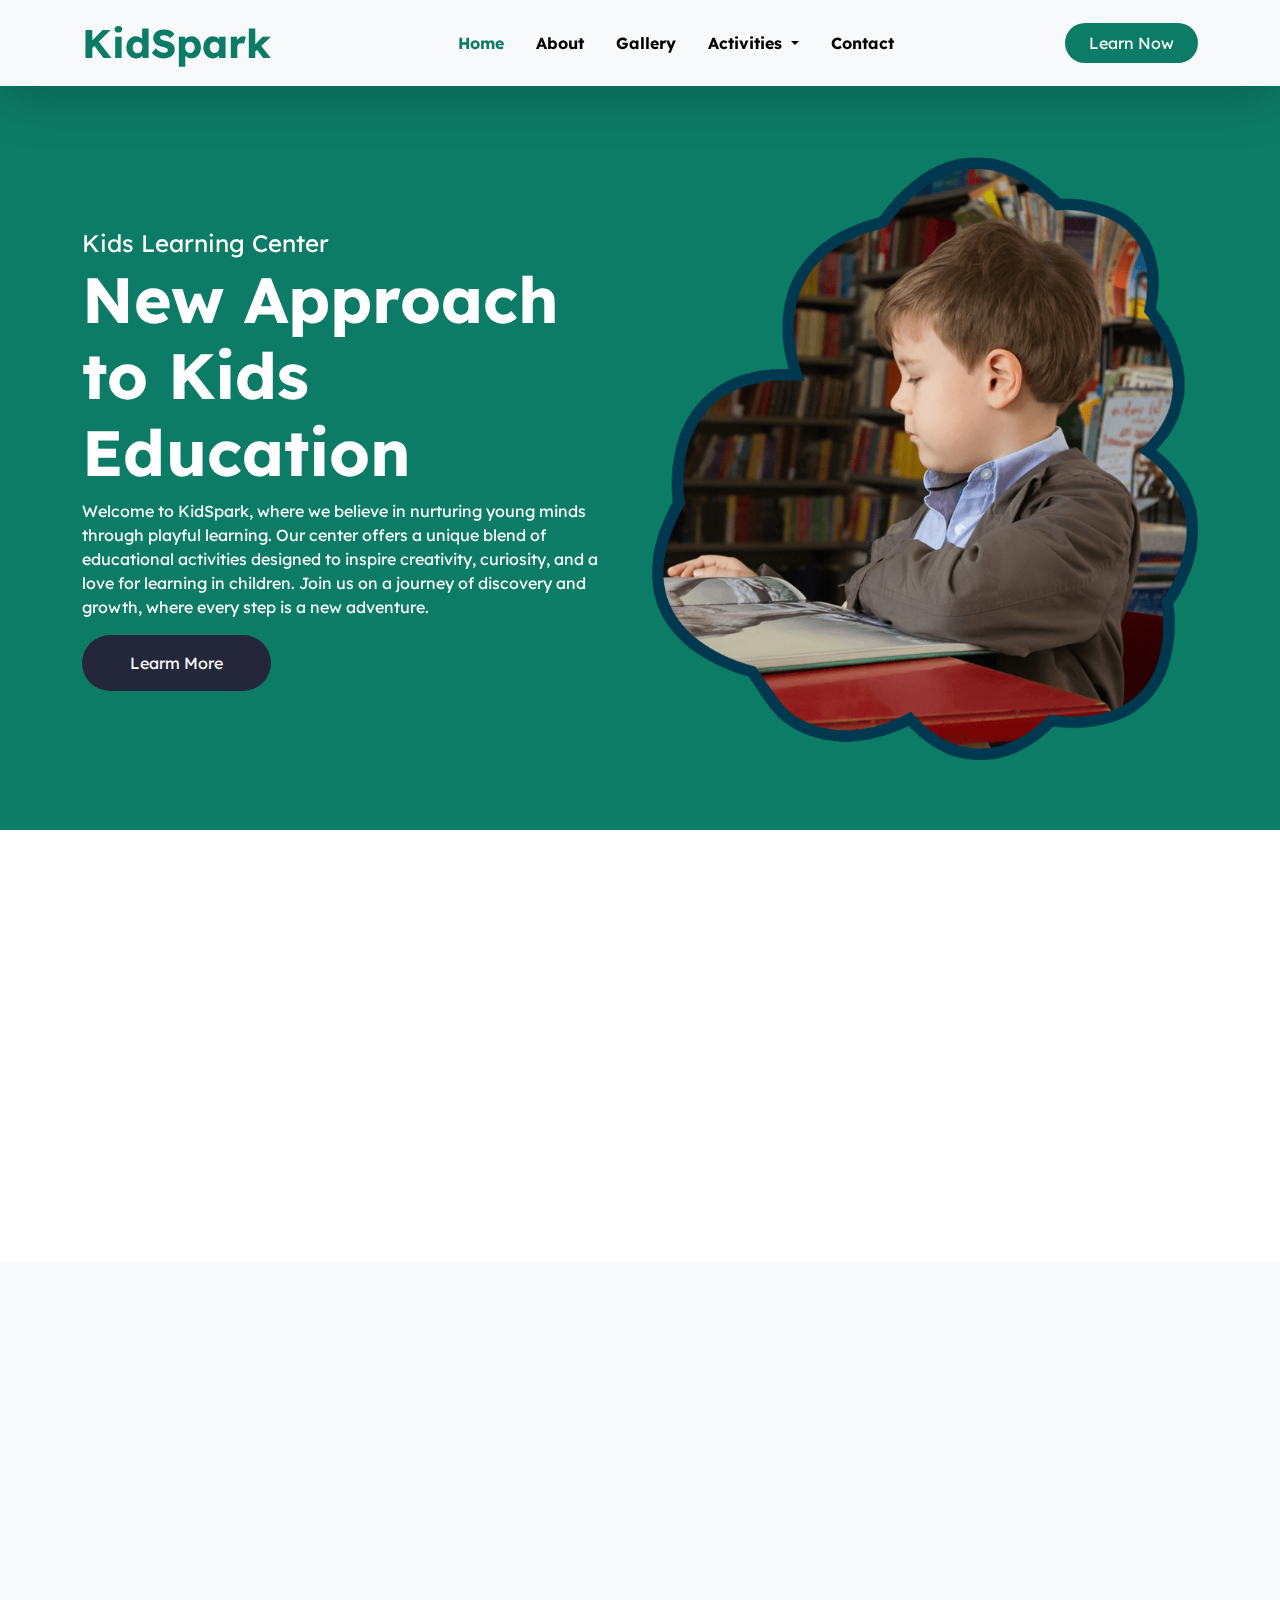
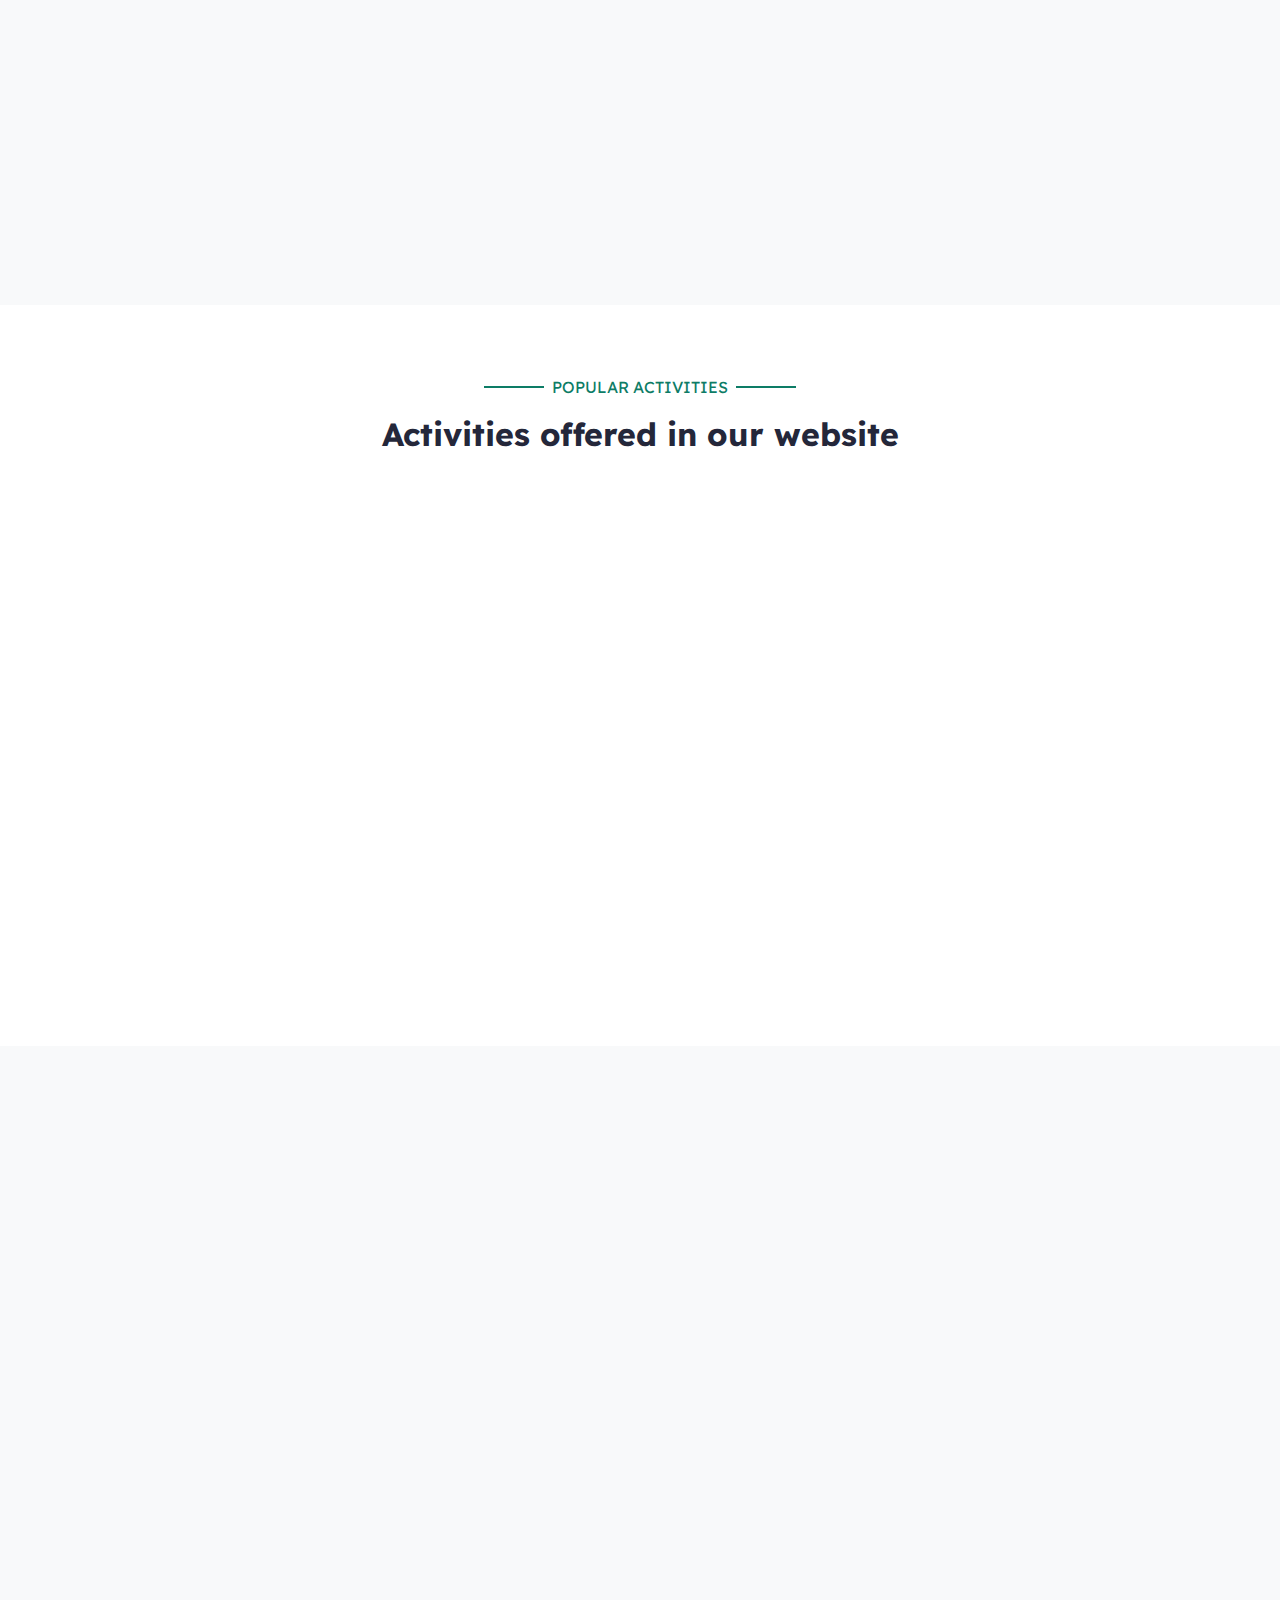
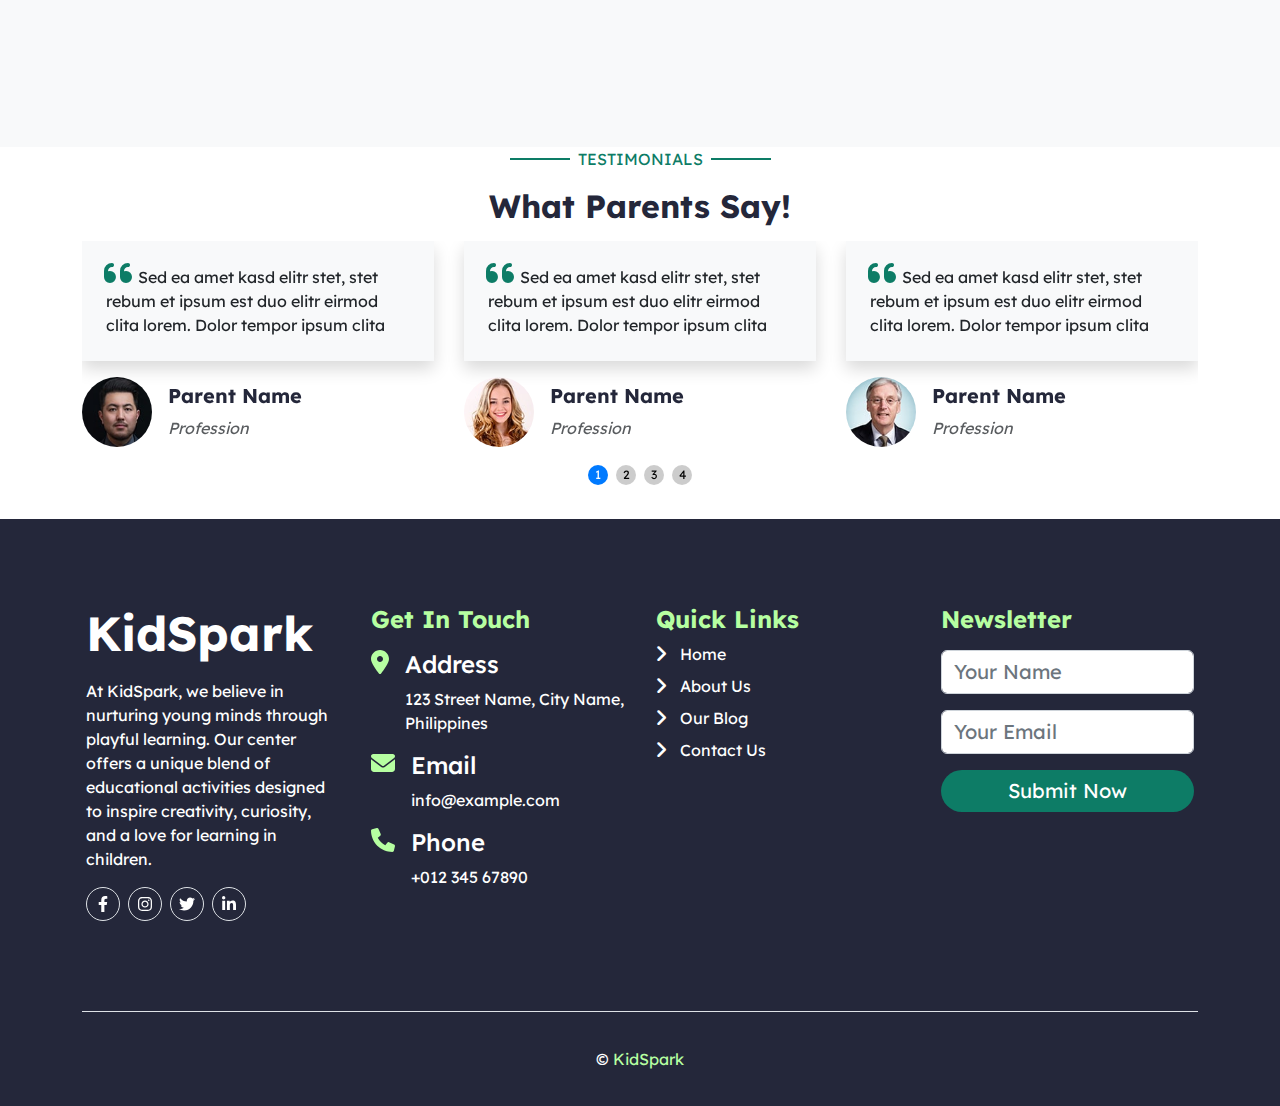
<file: index.html>
<!DOCTYPE html>
<html lang="en">

  <head>
    <meta charset="UTF-8" />
    <meta http-equiv="X-UA-Compatible" content="IE=edge" />
    <meta name="viewport" content="width=device-width, initial-scale=1.0" />
    <meta name="description" content="kindergarten-website-template" />
    <link rel="shortcut icon" href="img/header.png" type="image/x-icon" />

    <!-- Google fonts -->
    <link rel="preconnect" href="https://fonts.googleapis.com">
    <link rel="preconnect" href="https://fonts.gstatic.com" crossorigin>
    <link
      href="https://fonts.googleapis.com/css2?family=Exo:ital,wght@0,100..900;1,100..900&family=Lexend:wght@100..900&display=swap"
      rel="stylesheet">

    <!-- import css files -->
    <link rel="stylesheet" href="css/all.min.css" />
    <link rel="stylesheet" href="css/bootstrap.min.css" />
    <link rel="stylesheet" href="css/swiper-bundle.min.css" />
    <link rel="stylesheet" href="css/main.css" />
    <link href="https://unpkg.com/aos@2.3.1/dist/aos.css" rel="stylesheet" />
    <title>KidSpark - Playful Learning at Every Step</title>
  </head>

  <body>
    <!-- Start navbar -->
    <nav class="navbar navbar-expand-lg bg-light shadow-lg sticky-top">
      <div class="container">
        <a class="navbar-brand fs-1 fw-bold" href="/">KidSpark</a>
        <button class="navbar-toggler shadow-none" type="button" data-bs-toggle="collapse"
          data-bs-target="#navbarSupportedContent" aria-controls="navbarSupportedContent" aria-expanded="false"
          aria-label="Toggle navigation">
          <span class="navbar-toggler-icon"></span>
        </button>
        <div class="collapse navbar-collapse" id="navbarSupportedContent">
          <ul class="navbar-nav m-auto mb-2 mb-lg-0 p-0">
            <li class="nav-item">
              <a class="nav-link py-2 px-3 fw-bold text-black active" aria-current="page" href="/">Home</a>
            </li>
            <li class="nav-item">
              <a class="nav-link py-2 px-3 fw-bold text-black" href="about.html">About</a>
            </li>
            <li class="nav-item">
              <a class="nav-link py-2 px-3 fw-bold text-black" href="gallery.html">Gallery</a>
            </li>
            <li class="nav-item dropdown">
              <a class="nav-link py-2 px-3 fw-bold text-black dropdown-toggle" href="#" id="navbarDropdown"
                role="button" data-bs-toggle="dropdown" aria-expanded="false">
                Activities
              </a>
              <ul class="dropdown-menu" aria-labelledby="navbarDropdown">
                <li>
                  <a class="dropdown-item" href="plog_grid.html">
                    Playground
                  </a>
                </li>
                <li>
                  <a class="dropdown-item" href="plog_details.html">
                    Educational Activities
                  </a>
                </li>
                <li>
                  <a class="dropdown-item" href="plog_details.html">
                    Kids Videos and Music
                  </a>
                </li>
              </ul>
            </li>
            <li class="nav-item">
              <a class="nav-link py-2 px-3 fw-bold text-black" href="contact.html">Contact</a>
            </li>
          </ul>
          <a href="#"
            class="main-link mb-2 mb-lg-0 d-inline-block text-decoration-none text-white py-2 px-4 rounded-pill">
            Learn Now
          </a>
        </div>
      </div>
    </nav>
    <!-- End navbar -->

    <!-- Start Landing -->
    <section class="landing text-white">
      <div class="container mh-100 d-flex align-items-center">
        <div class="row align-items-center">
          <div class="col-lg-6">
            <div class="content">
              <div class="title fs-4" data-aos="fade-right">
                Kids Learning Center
              </div>
              <h1 class="display-3 fw-bold" data-aos="fade-left">
                New Approach to Kids Education
              </h1>
              <p data-aos="fade-up-right">
                Welcome to KidSpark, where we believe in nurturing young minds through playful learning. Our center
                offers a unique blend of educational activities designed to inspire creativity, curiosity, and a love
                for learning in children. Join us on a journey of discovery and growth, where every step is a new
                adventure.
              </p>
              <a href="#"
                class="second-link text-decoration-none text-white d-inline-block py-3 px-5 rounded-pill">Learm More</a>
            </div>
          </div>
          <div class="col-lg-6">
            <div class="image">
              <img src="img/header.png" class="img-fluid" alt="img" />
            </div>
          </div>
        </div>
      </div>
    </section>
    <!-- End Landing -->

    <!-- Start Features -->
    <div class="features">
      <div class="container">
        <div class="row row-cols-1 row-cols-md-2 row-cols-lg-3">
          <div class="col p-3">
            <div class="item h-100 d-flex gap-3 bg-light shadow p-4 rounded" data-aos="fade-down-right">
              <div class="flex-shrink-0">
                <i class="fa-solid fa-address-card fa-2xl"></i>
              </div>
              <div class="flex-grow-1">
                <div class="h4">Play Ground</div>
                <p class="lh-lg text-muted">
                  At KidSpark, we offer a variety of activities and games designed to engage and educate children in a
                  fun and interactive way.
                </p>
              </div>
            </div>
          </div>
          <div class="col p-3">
            <div class="item h-100 d-flex gap-3 bg-light shadow p-4 rounded" data-aos="fade-down">
              <div class="flex-shrink-0">
                <i class="fa-regular fa-calendar-check fa-2xl"></i>
              </div>
              <div class="flex-grow-1">
                <div class="h4">Music and Kids Videos</div>
                <p class="lh-lg text-muted">
                  Our website offers a range of music and video programs designed to stimulate creativity and
                  imagination in children.
                </p>
              </div>
            </div>
          </div>
          <div class="col p-3">
            <div class="item h-100 d-flex gap-3 bg-light shadow p-4 rounded" data-aos="fade-down-left">
              <div class="flex-shrink-0">
                <i class="fa-brands fa-buffer fa-2xl"></i>
              </div>
              <div class="flex-grow-1">
                <div class="h4">Educational Activities</div>
                <p class="lh-lg text-muted">
                  Our center offers a range of educational activities designed to inspire creativity, curiosity, and a
                  love for learning in children.
                </p>
              </div>
            </div>
          </div>
        </div>
      </div>
    </div>
    <!-- End Features -->

    <!-- Start About Us -->
    <div class="about-us bg-light">
      <div class="container">
        <div class="row row-cols-1 row-cols-lg-2">
          <div class="col p-3 d-flex align-items-center" data-aos="fade-right">
            <div class="item text-center">
              <img src="img/blog-2.jpg" class="img-fluid" alt="img" />
            </div>
          </div>

          <div class="col p-3" data-aos="fade-left">
            <div class="main-heading">
              <span class="special text-uppercase position-relative d-inline-block px-2">Learn About Us</span>
              <h2 class="fw-bold my-3">Best Learning Website for Your Kids</h2>
            </div>

            <div class="content">
              <p class="text-muted m-0 m-auto">
                At KidSpark, we believe in nurturing young minds through playful learning. Our center offers a unique
                blend of educational activities designed to inspire creativity, curiosity, and a love for learning in
                children. Join us on a journey of discovery and growth, where every step is a new adventure.
              </p>
              <div class="d-flex my-4 gap-3 flex-column flex-md-row">
                <div class="flex-shrink-0">
                  <img src="img/about-2.jpg" alt="img" />
                </div>
                <div class="flex-grow-1">
                  <div
                    class="item py-2 px-4 position-relative d-flex align-items-center border-top justify-content-center justify-content-md-start">
                    Fun learning environment
                  </div>
                  <div
                    class="item py-2 px-4 position-relative d-flex align-items-center border-top justify-content-center justify-content-md-start">
                    Various activities and games
                  </div>
                  <div
                    class="item py-2 px-4 position-relative d-flex align-items-center border-top justify-content-center justify-content-md-start">
                    Educational programs and musics
                  </div>
                </div>
              </div>
              <a href="#"
                class="main-link mb-2 mb-lg-0 d-inline-block text-decoration-none text-white py-2 px-4 rounded-pill">
                Try Now
              </a>
            </div>
          </div>
        </div>
      </div>
    </div>
    <!-- End About Us -->

    <!-- Start latest articles -->
    <div class="articles">
      <div class="container">
        <div class="main-heading text-center">
          <span class="text-uppercase position-relative d-inline-block px-2">
            Popular Activities
          </span>
          <h2 class="fw-bold my-3">
            Activities offered in our website
          </h2>
        </div>
        <div class="row row-cols-1 row-cols-md-2 row-cols-lg-3">
          <div class="col p-3">
            <div class="item text-center rounded overflow-hidden bg-light border" data-aos="zoom-in">
              <div class="image">
                <img src="img/matchinggame.png" class="img-fluid" alt="img" />
              </div>
              <div class="content p-4">
                <div class="h5 fw-bold">
                  Matching Game
                </div>
                <p class="my-3">
                  Enhance your child's memory and cognitive skills with our fun and interactive matching game.
                </p>
                <br>
                <br>
                <br>
                <a href="apps/matchinggame/index.html"
                  class="main-link mb-2 mb-lg-0 d-inline-block text-decoration-none text-white py-2 px-4 rounded-pill">
                  Try Now
                </a>
              </div>
            </div>
          </div>
          <div class="col p-3">
            <div class="item text-center rounded overflow-hidden bg-light border" data-aos="zoom-in">
              <div class="image">
                <img src="img/mathgame.jpg" class="img-fluid" alt="img" />
              </div>
              <div class="content p-4">
                <div class="h5 fw-bold">
                  Educational Games
                </div>
                <p class="my-3">
                  We offer education games like, math excercises, geometry games, etc...
                </p>
                <br>
                <br>
                <br>
                <br>
                <br>
                <br>
                <a href="apps/mathgame/maths.html"
                  class="main-link mb-2 mb-lg-0 d-inline-block text-decoration-none text-white py-2 px-4 rounded-pill">Try
                  Now</a>
              </div>
            </div>
          </div>
          <div class="col p-3">
            <div class="item text-center rounded overflow-hidden bg-light border" data-aos="zoom-in">
              <div class="image">
                <img src="img/educvideos.jpg" class="img-fluid" alt="img" />
              </div>
              <div class="content p-4">
                <div class="h5 fw-bold">
                  Educational Videos
                </div>
                <p class="my-3">
                  Our website features a curated gallery of educational videos and music from the web
                </p>
                <br>
                <br>
                <br>
                <a href="/gallery.html"
                  class="main-link mb-2 mb-lg-0 d-inline-block text-decoration-none text-white py-2 px-4 rounded-pill">Try
                  Now</a>
              </div>
            </div>
          </div>
        </div>
      </div>
    </div>
    <!-- End latest articles -->

    <!-- Start popular classes -->
    <!-- <div class="popular-classes">
      <div class="container">
        <div class="main-heading text-center">
          <span class="text-uppercase position-relative d-inline-block px-2">Popular Classes</span>
          <h2 class="fw-bold my-3">Classes for Your Kids</h2>
        </div>
        <div class="row row-cols-1 row-cols-md-2 row-cols-lg-3">
          <div class="col p-3">
            <div class="class bg-light text-center rounded overflow-hidden border" data-aos="fade-right">
              <div class="image">
                <img src="img/class-1.jpg" class="img-fluid" alt="img" />
              </div>
              <div class="content p-4">
                <h3 class="m-0">Drawing Class</h3>
                <p class="py-4 text-muted border-bottom">
                  Justo ea diam stet diam ipsum no sit, ipsum vero et et diam
                  ipsum duo et no et, ipsum ipsum erat duo amet clita duo
                </p>
                <div class="list mb-3">
                  <div class="item border-bottom d-flex">
                    <span class="fw-bold py-2">Age of Kids</span>
                    <span class="py-2">3 - 6 Years</span>
                  </div>
                  <div class="item border-bottom d-flex">
                    <span class="fw-bold py-2">Total Seats</span>
                    <span class="py-2">40 Seats</span>
                  </div>
                  <div class="item border-bottom d-flex">
                    <span class="fw-bold py-2">Class Time</span>
                    <span class="py-2">08:00 - 10:00</span>
                  </div>
                  <div class="item border-bottom d-flex">
                    <span class="fw-bold py-2">Tution Fee</span>
                    <span class="py-2">$290 / Month</span>
                  </div>
                </div>
                <a href="#"
                  class="main-link mb-2 mb-lg-0 d-inline-block text-decoration-none text-white py-2 px-4 rounded-pill">Join
                  Now</a>
              </div>
            </div>
          </div>
          <div class="col p-3">
            <div class="class bg-light text-center rounded overflow-hidden border" data-aos="fade-up">
              <div class="image">
                <img src="img/class-2.jpg" class="img-fluid" alt="img" />
              </div>
              <div class="content p-4">
                <h3 class="m-0">Language Learning</h3>
                <p class="py-4 text-muted border-bottom">
                  Justo ea diam stet diam ipsum no sit, ipsum vero et et diam
                  ipsum duo et no et, ipsum ipsum erat duo amet clita duo
                </p>
                <div class="list mb-3">
                  <div class="item border-bottom d-flex">
                    <span class="fw-bold py-2">Age of Kids</span>
                    <span class="py-2">3 - 6 Years</span>
                  </div>
                  <div class="item border-bottom d-flex">
                    <span class="fw-bold py-2">Total Seats</span>
                    <span class="py-2">40 Seats</span>
                  </div>
                  <div class="item border-bottom d-flex">
                    <span class="fw-bold py-2">Class Time</span>
                    <span class="py-2">08:00 - 10:00</span>
                  </div>
                  <div class="item border-bottom d-flex">
                    <span class="fw-bold py-2">Tution Fee</span>
                    <span class="py-2">$290 / Month</span>
                  </div>
                </div>
                <a href="#"
                  class="main-link mb-2 mb-lg-0 d-inline-block text-decoration-none text-white py-2 px-4 rounded-pill">Join
                  Now</a>
              </div>
            </div>
          </div>
          <div class="col p-3">
            <div class="class bg-light text-center rounded overflow-hidden border" data-aos="fade-left">
              <div class="image">
                <img src="img/class-3.jpg" class="img-fluid" alt="img" />
              </div>
              <div class="content p-4">
                <h3 class="m-0">Basic Science</h3>
                <p class="py-4 text-muted border-bottom">
                  Justo ea diam stet diam ipsum no sit, ipsum vero et et diam
                  ipsum duo et no et, ipsum ipsum erat duo amet clita duo
                </p>
                <div class="list mb-3">
                  <div class="item border-bottom d-flex">
                    <span class="fw-bold py-2">Age of Kids</span>
                    <span class="py-2">3 - 6 Years</span>
                  </div>
                  <div class="item border-bottom d-flex">
                    <span class="fw-bold py-2">Total Seats</span>
                    <span class="py-2">40 Seats</span>
                  </div>
                  <div class="item border-bottom d-flex">
                    <span class="fw-bold py-2">Class Time</span>
                    <span class="py-2">08:00 - 10:00</span>
                  </div>
                  <div class="item border-bottom d-flex">
                    <span class="fw-bold py-2">Tution Fee</span>
                    <span class="py-2">$290 / Month</span>
                  </div>
                </div>
                <a href="#"
                  class="main-link mb-2 mb-lg-0 d-inline-block text-decoration-none text-white py-2 px-4 rounded-pill">Join
                  Now</a>
              </div>
            </div>
          </div>
        </div>
      </div>
    </div> -->
    <!-- End popular classes -->

    <!-- Start Book Seat -->
    <div class="book-seat bg-light">
      <div class="container">
        <div class="row">
          <div class="col-lg-6 p-3">
            <div class="box" data-aos="fade-up-right">
              <div class="main-heading">
                <span class="special text-uppercase position-relative d-inline-block px-2">Collaborate</span>
                <h2 class="fw-bold my-3">
                  Get in touch with us and collaborate with our team to provide the best learning experience for your
                  kids
                </h2>
              </div>
              <div class="content">
                <p class="my-4 text-muted">
                  At KidSpark, we believe in nurturing young minds through playful learning. Our center offers a unique
                  blend of educational activities designed to inspire creativity, curiosity, and a love for learning in
                  children. Join us on a journey of discovery and growth, where every step is a new adventure.
                </p>
                <ul class="list-unstyled px-0 mb-4">
                  <li class="my-3 position-relative px-4">
                    Online virtual tutoring classes
                  </li>
                  <li class="my-3 position-relative px-4">
                    Fun activities and games
                  </li>
                  <li class="my-3 position-relative px-4">
                    Educational programs and musics
                  </li>
                </ul>
                <a href="#"
                  class="main-link mb-2 mb-lg-0 d-inline-block text-decoration-none text-white py-2 px-4 rounded-pill">
                  Try Now
                </a>
              </div>
            </div>
          </div>
          <div class="col-lg-6 p-3">
            <form class="text-center rounded overflow-hidden" data-aos="fade-up-left">
              <h2 class="text-white p-4">
                Collaborate Now
              </h2>
              <div class="p-5">
                <input class="form-control p-3 m-3 shadow-none" type="text" name="name" id="name"
                  placeholder="Your Name" />
                <input class="form-control p-3 m-3 shadow-none" type="email" name="email" id="email"
                  placeholder="Your Email" />
                <a href="#" class="second-link p-3 m-3 d-block w-100 text-decoration-none text-white rounded-pill">
                  Collaborate
                </a>
              </div>
            </form>
          </div>
        </div>
      </div>
    </div>
    <!-- End Book Seat -->

    <!-- Start Our teachres -->
    <!-- <div class="our-teachers">
      <div class="container">
        <div class="main-heading text-center">
          <span class="text-uppercase position-relative d-inline-block px-2">Our Teachers</span>
          <h2 class="fw-bold my-3">Meet Our Teachers</h2>
        </div>
        <div class="row row-cols-1 row-cols-sm-2 row-cols-lg-4">
          <div class="col p-3">
            <div class="item text-center">
              <div class="image position-relative">
                <img src="img/team-1.jpg" class="img-fluid w-100 rounded-circle" alt="img" />
                <div
                  class="overlay position-absolute top-0 start-0 w-100 h-100 rounded-circle d-flex justify-content-center align-items-center">
                  <div>
                    <i class="fa-brands fa-facebook-f text-white border p-2 m-1 rounded-circle"></i>
                    <i class="fa-brands fa-linkedin-in text-white border p-2 m-1 rounded-circle"></i>
                    <i class="fa-brands fa-twitter text-white border p-2 m-1 rounded-circle"></i>
                  </div>
                </div>
              </div>
              <div class="fw-bold my-3 h4">Julia Smith</div>
              <div class="fst-italic text-muted">Music Teacher</div>
            </div>
          </div>
          <div class="col p-3">
            <div class="item text-center">
              <div class="image position-relative">
                <img src="img/team-2.jpg" class="img-fluid w-100 rounded-circle" alt="img" />
                <div
                  class="overlay position-absolute top-0 start-0 w-100 h-100 rounded-circle d-flex justify-content-center align-items-center">
                  <div>
                    <i class="fa-brands fa-facebook-f text-white border p-2 m-1 rounded-circle"></i>
                    <i class="fa-brands fa-linkedin-in text-white border p-2 m-1 rounded-circle"></i>
                    <i class="fa-brands fa-twitter text-white border p-2 m-1 rounded-circle"></i>
                  </div>
                </div>
              </div>
              <div class="fw-bold my-3 h4">Julia Smith</div>
              <div class="fst-italic text-muted">Music Teacher</div>
            </div>
          </div>
          <div class="col p-3">
            <div class="item text-center">
              <div class="image position-relative">
                <img src="img/team-3.jpg" class="img-fluid w-100 rounded-circle" alt="img" />
                <div
                  class="overlay position-absolute top-0 start-0 w-100 h-100 rounded-circle d-flex justify-content-center align-items-center">
                  <div>
                    <i class="fa-brands fa-facebook-f text-white border p-2 m-1 rounded-circle"></i>
                    <i class="fa-brands fa-linkedin-in text-white border p-2 m-1 rounded-circle"></i>
                    <i class="fa-brands fa-twitter text-white border p-2 m-1 rounded-circle"></i>
                  </div>
                </div>
              </div>
              <div class="fw-bold my-3 h4">Julia Smith</div>
              <div class="fst-italic text-muted">Music Teacher</div>
            </div>
          </div>
          <div class="col p-3">
            <div class="item text-center">
              <div class="image position-relative">
                <img src="img/team-4.jpg" class="img-fluid w-100 rounded-circle" alt="img" />
                <div
                  class="overlay position-absolute top-0 start-0 w-100 h-100 rounded-circle d-flex justify-content-center align-items-center">
                  <div>
                    <i class="fa-brands fa-facebook-f text-white border p-2 m-1 rounded-circle"></i>
                    <i class="fa-brands fa-linkedin-in text-white border p-2 m-1 rounded-circle"></i>
                    <i class="fa-brands fa-twitter text-white border p-2 m-1 rounded-circle"></i>
                  </div>
                </div>
              </div>
              <div class="fw-bold my-3 h4">Julia Smith</div>
              <div class="fst-italic text-muted">Music Teacher</div>
            </div>
          </div>
        </div>
      </div>
    </div> -->
    <!-- End Our teachres -->

    <!-- Start Testimonials -->
    <div class="testimonial">
      <div class="container">
        <div class="main-heading text-center">
          <span class="text-uppercase position-relative d-inline-block px-2">Testimonials</span>
          <h2 class="fw-bold my-3">What Parents Say!</h2>
        </div>
        <!-- Slider main container -->
        <div class="swiper">
          <!-- Additional required wrapper -->
          <div class="swiper-wrapper mb-5">
            <!-- Slides -->
            <div class="swiper-slide">
              <p class="bg-light p-4 shadow">
                Sed ea amet kasd elitr stet, stet rebum et ipsum est duo elitr
                eirmod clita lorem. Dolor tempor ipsum clita
              </p>
              <div class="d-flex align-items-center gap-3">
                <div class="flex-shrink-0">
                  <img src="img/testimonial-1.jpg" class="img-fluid rounded-circle" alt="img" />
                </div>
                <div class="flex-grow-1">
                  <div class="name fw-bold h5">Parent Name</div>
                  <div class="job text-muted mt-2 fst-italic">Profession</div>
                </div>
              </div>
            </div>
            <div class="swiper-slide">
              <p class="bg-light p-4 shadow">
                Sed ea amet kasd elitr stet, stet rebum et ipsum est duo elitr
                eirmod clita lorem. Dolor tempor ipsum clita
              </p>
              <div class="d-flex align-items-center gap-3">
                <div class="flex-shrink-0">
                  <img src="img/testimonial-2.jpg" class="img-fluid rounded-circle" alt="img" />
                </div>
                <div class="flex-grow-1">
                  <div class="name fw-bold h5">Parent Name</div>
                  <div class="job text-muted mt-2 fst-italic">Profession</div>
                </div>
              </div>
            </div>
            <div class="swiper-slide">
              <p class="bg-light p-4 shadow">
                Sed ea amet kasd elitr stet, stet rebum et ipsum est duo elitr
                eirmod clita lorem. Dolor tempor ipsum clita
              </p>
              <div class="d-flex align-items-center gap-3">
                <div class="flex-shrink-0">
                  <img src="img/testimonial-3.jpg" class="img-fluid rounded-circle" alt="img" />
                </div>
                <div class="flex-grow-1">
                  <div class="name fw-bold h5">Parent Name</div>
                  <div class="job text-muted mt-2 fst-italic">Profession</div>
                </div>
              </div>
            </div>
            <div class="swiper-slide">
              <p class="bg-light p-4 shadow">
                Sed ea amet kasd elitr stet, stet rebum et ipsum est duo elitr
                eirmod clita lorem. Dolor tempor ipsum clita
              </p>
              <div class="d-flex align-items-center gap-3">
                <div class="flex-shrink-0">
                  <img src="img/testimonial-4.jpg" class="img-fluid rounded-circle" alt="img" />
                </div>
                <div class="flex-grow-1">
                  <div class="name fw-bold h5">Parent Name</div>
                  <div class="job text-muted mt-2 fst-italic">Profession</div>
                </div>
              </div>
            </div>
          </div>
          <!-- If we need pagination -->
          <div class="swiper-pagination"></div>
        </div>
      </div>
    </div>
    <br>
    <!-- End Testimonials -->


    <!-- Start Footer -->
    <footer>
      <div class="container text-white">
        <div class="row row-cols-1 row-cols-md-2 row-cols-lg-4">
          <div class="col p-3">
            <div class="box">
              <a class="display-5 fw-bold text-decoration-none text-white" href="#">KidSpark</a>
              <p class="my-3">
                At KidSpark, we believe in nurturing young minds through playful learning. Our center offers a unique
                blend of educational activities designed to inspire creativity, curiosity, and a love for learning in
                children.
              </p>
              <ul class="list-unstyled mb-0 p-0 d-flex gap-2">
                <li>
                  <a href="#" aria-label="facebook-icon">
                    <i class="fa-brands fa-facebook-f text-white border rounded-circle p-2">
                    </i>
                  </a>
                </li>
                <li>
                  <a href="#" aria-label="instagram-icon">
                    <i class="fa-brands fa-instagram text-white border rounded-circle p-2">
                    </i>
                  </a>
                </li>
                <li>
                  <a href="#" aria-label="twitter-icon">
                    <i class="fa-brands fa-twitter text-white border rounded-circle p-2">
                    </i>
                  </a>
                </li>
                <li>
                  <a href="#" aria-label="linkedin-icon">
                    <i class="fa-brands fa-linkedin-in text-white border rounded-circle p-2">
                    </i>
                  </a>
                </li>
              </ul>
            </div>
          </div>
          <div class="col p-3">
            <div class="box">
              <div class="title fw-bold h4">Get In Touch</div>
              <div class="address d-flex mt-3 gap-3">
                <div class="flex-shrink-0">
                  <i class="icon fa-solid fa-location-dot fa-xl"></i>
                </div>
                <div class="flex-grow-1">
                  <div class="h4">Address</div>
                  <div>
                    123 Street Name, City Name, Philippines
                  </div>
                </div>
              </div>
              <div class="email d-flex mt-3 gap-3">
                <div class="flex-shrink-0">
                  <i class="icon fa-solid fa-envelope fa-xl"></i>
                </div>
                <div class="flex-grow-1">
                  <div class="h4">Email</div>
                  <div>info@example.com</div>
                </div>
              </div>
              <div class="phone d-flex mt-3 gap-3">
                <div class="flex-shrink-0">
                  <i class="icon fa-solid fa-phone fa-xl"></i>
                </div>
                <div class="flex-grow-1">
                  <div class="h4">Phone</div>
                  <div>+012 345 67890</div>
                </div>
              </div>
            </div>
          </div>
          <div class="col p-3">
            <div class="box">
              <div class="title fw-bold h4">Quick Links</div>
              <div class="links">
                <a href="/" class="d-block text-decoration-none text-white mt-2 px-4 position-relative">Home</a>
                <a href="about.html" class="d-block text-decoration-none text-white mt-2 px-4 position-relative">About
                  Us</a>
                <a href="plog_grid.html" class="d-block text-decoration-none text-white mt-2 px-4 position-relative">Our
                  Blog</a>
                <a href="contact.html"
                  class="d-block text-decoration-none text-white mt-2 px-4 position-relative">Contact Us</a>
              </div>
            </div>
          </div>
          <div class="col p-3">
            <div class="box">
              <div class="title fw-bold h4">Newsletter</div>
              <form action="">
                <input type="text" placeholder="Your Name" class="form-control shadow-none fs-5 my-3" />
                <input type="email" placeholder="Your Email" class="form-control shadow-none fs-5 my-3" />
                <input type="submit" value="Submit Now"
                  class="form-control shadow-none fs-5 my-3 rounded-pill border-0 text-white" />
              </form>
            </div>
          </div>
        </div>
        <div class="copy-right text-center border-top">
          &copy;
          <a href="#" class="text-decoration-none">
            <span>KidSpark</span>
          </a>
        </div>
      </div>
    </footer>
    <!-- End Footer -->

    <!-- import js files -->
    <script src="js/all.min.js"></script>
    <script src="js/bootstrap.bundle.min.js"></script>
    <script src="js/swiper-bundle.min.js"></script>
    <script src="https://unpkg.com/aos@2.3.1/dist/aos.js"></script>
    <script src="js/main.js"></script>
  </body>

</html>
</file>
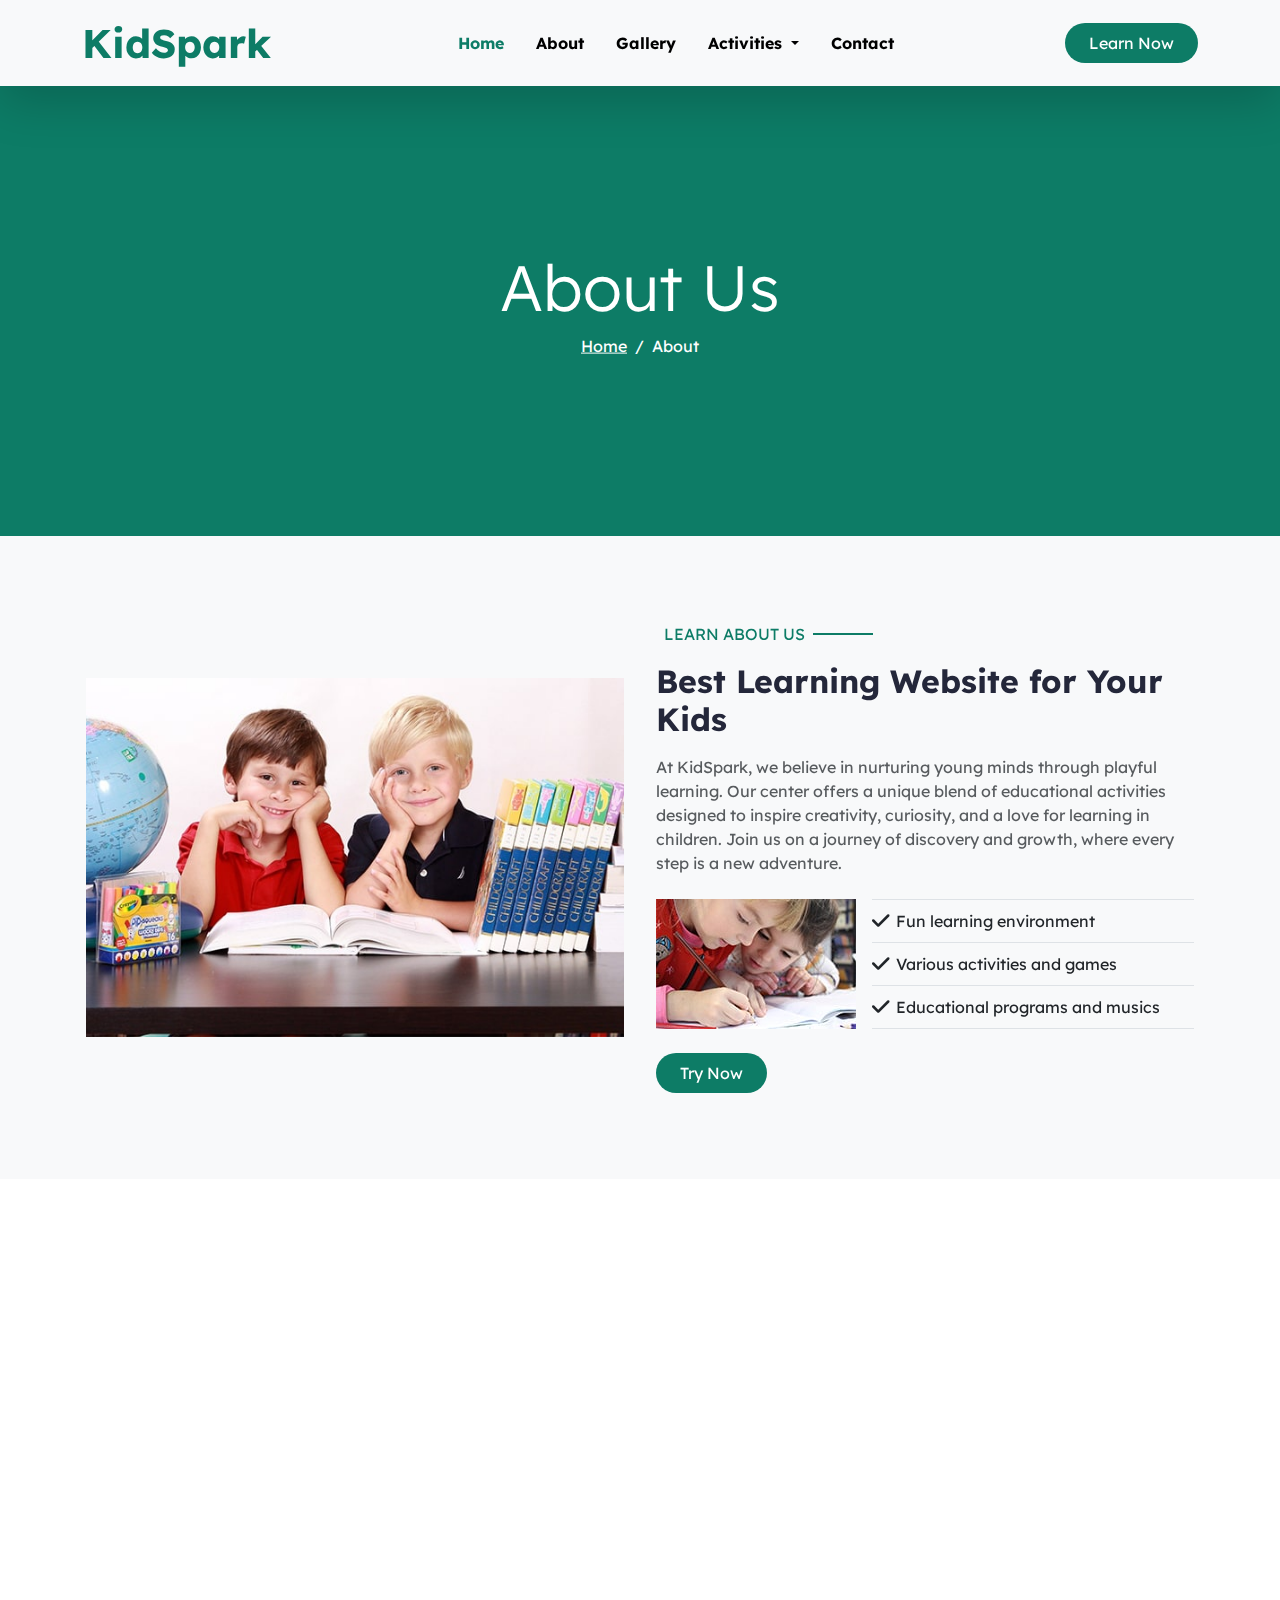
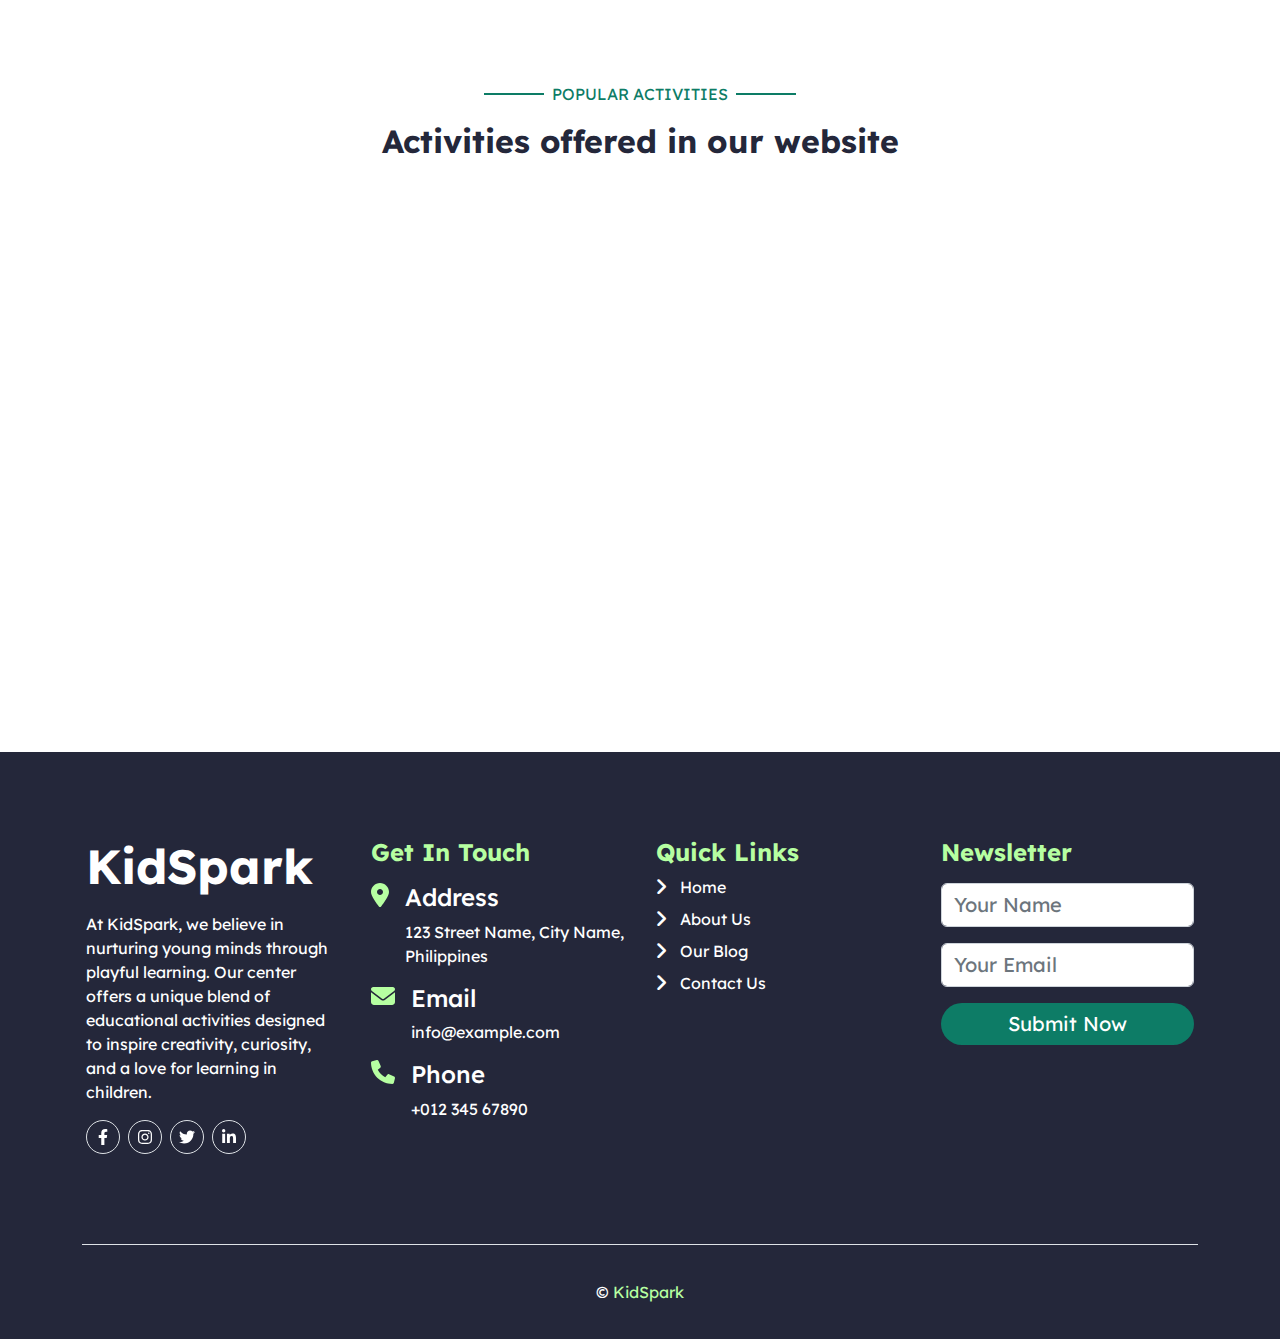
<file: about.html>
<!DOCTYPE html>
<html lang="en">

  <head>
    <meta charset="UTF-8" />
    <meta http-equiv="X-UA-Compatible" content="IE=edge" />
    <meta name="viewport" content="width=device-width, initial-scale=1.0" />
    <meta name="description" content="kindergarten-website-template" />
    <link rel="shortcut icon" href="img/header.png" type="image/x-icon" />

    <!-- Google fonts -->
    <link rel="preconnect" href="https://fonts.googleapis.com">
    <link rel="preconnect" href="https://fonts.gstatic.com" crossorigin>
    <link
      href="https://fonts.googleapis.com/css2?family=Exo:ital,wght@0,100..900;1,100..900&family=Lexend:wght@100..900&display=swap"
      rel="stylesheet">

    <!-- import css files -->
    <link rel="stylesheet" href="css/all.min.css" />
    <link rel="stylesheet" href="css/bootstrap.min.css" />
    <link rel="stylesheet" href="css/swiper-bundle.min.css" />
    <link rel="stylesheet" href="css/main.css" />
    <link href="https://unpkg.com/aos@2.3.1/dist/aos.css" rel="stylesheet" />
    <title>KidSpark - Kindergarten Website Template</title>
  </head>

  <body>

    <!-- Start navbar -->
    <nav class="navbar navbar-expand-lg bg-light shadow-lg sticky-top">
      <div class="container">
        <a class="navbar-brand fs-1 fw-bold" href="/">KidSpark</a>
        <button class="navbar-toggler shadow-none" type="button" data-bs-toggle="collapse"
          data-bs-target="#navbarSupportedContent" aria-controls="navbarSupportedContent" aria-expanded="false"
          aria-label="Toggle navigation">
          <span class="navbar-toggler-icon"></span>
        </button>
        <div class="collapse navbar-collapse" id="navbarSupportedContent">
          <ul class="navbar-nav m-auto mb-2 mb-lg-0 p-0">
            <li class="nav-item">
              <a class="nav-link py-2 px-3 fw-bold text-black active" aria-current="page" href="/">Home</a>
            </li>
            <li class="nav-item">
              <a class="nav-link py-2 px-3 fw-bold text-black" href="about.html">About</a>
            </li>
            <li class="nav-item">
              <a class="nav-link py-2 px-3 fw-bold text-black" href="gallery.html">Gallery</a>
            </li>
            <li class="nav-item dropdown">
              <a class="nav-link py-2 px-3 fw-bold text-black dropdown-toggle" href="#" id="navbarDropdown"
                role="button" data-bs-toggle="dropdown" aria-expanded="false">
                Activities
              </a>
              <ul class="dropdown-menu" aria-labelledby="navbarDropdown">
                <li>
                  <a class="dropdown-item" href="plog_grid.html">Playground</a>
                </li>
                <li>
                  <a class="dropdown-item" href="gallery.html">Educational Videos</a>
                </li>
              </ul>
            </li>
            <li class="nav-item">
              <a class="nav-link py-2 px-3 fw-bold text-black" href="contact.html">Contact</a>
            </li>
          </ul>
          <a href="#"
            class="main-link mb-2 mb-lg-0 d-inline-block text-decoration-none text-white py-2 px-4 rounded-pill">
            Learn Now
          </a>
        </div>
      </div>
    </nav>
    <!-- End navbar -->

    <!-- Start Beradcrumb -->
    <nav aria-label="breadcrumb" class="breadcrumb-section position-relative">
      <div class="position-absolute top-50 start-50 translate-middle">
        <h2 class="text-center display-3 text-white">About Us</h2>
        <ol class="breadcrumb justify-content-center">
          <li class="breadcrumb-item">
            <a href="/" class="text-white">Home</a>
          </li>
          <li class="breadcrumb-item active text-white" aria-current="page">
            About
          </li>
        </ol>
      </div>
    </nav>
    <!-- End Beradcrumb -->

    <!-- Start About Us -->
    <div class="about-us bg-light">
      <div class="container">
        <div class="row row-cols-1 row-cols-lg-2">
          <div class="col p-3 d-flex align-items-center" data-aos="fade-right">
            <div class="item text-center">
              <img src="img/blog-2.jpg" class="img-fluid" alt="img" />
            </div>
          </div>

          <div class="col p-3" data-aos="fade-left">
            <div class="main-heading">
              <span class="special text-uppercase position-relative d-inline-block px-2">Learn About Us</span>
              <h2 class="fw-bold my-3">Best Learning Website for Your Kids</h2>
            </div>

            <div class="content">
              <p class="text-muted m-0 m-auto">
                At KidSpark, we believe in nurturing young minds through playful learning. Our center offers a unique
                blend of educational activities designed to inspire creativity, curiosity, and a love for learning in
                children. Join us on a journey of discovery and growth, where every step is a new adventure.
              </p>
              <div class="d-flex my-4 gap-3 flex-column flex-md-row">
                <div class="flex-shrink-0">
                  <img src="img/about-2.jpg" alt="img" />
                </div>
                <div class="flex-grow-1">
                  <div
                    class="item py-2 px-4 position-relative d-flex align-items-center border-top justify-content-center justify-content-md-start">
                    Fun learning environment
                  </div>
                  <div
                    class="item py-2 px-4 position-relative d-flex align-items-center border-top justify-content-center justify-content-md-start">
                    Various activities and games
                  </div>
                  <div
                    class="item py-2 px-4 position-relative d-flex align-items-center border-top justify-content-center justify-content-md-start">
                    Educational programs and musics
                  </div>
                </div>
              </div>
              <a href="#"
                class="main-link mb-2 mb-lg-0 d-inline-block text-decoration-none text-white py-2 px-4 rounded-pill">
                Try Now
              </a>
            </div>
          </div>
        </div>
      </div>
    </div>
    <!-- End About Us -->

    <!-- Start Features -->
    <div class="features">
      <div class="container">
        <div class="row row-cols-1 row-cols-md-2 row-cols-lg-3">
          <div class="col p-3">
            <div class="item h-100 d-flex gap-3 bg-light shadow p-4 rounded" data-aos="fade-down-right">
              <div class="flex-shrink-0">
                <i class="fa-solid fa-address-card fa-2xl"></i>
              </div>
              <div class="flex-grow-1">
                <div class="h4">Play Ground</div>
                <p class="lh-lg text-muted">
                  At KidSpark, we offer a variety of activities and games designed to engage and educate children in a
                  fun and interactive way.
                </p>
              </div>
            </div>
          </div>
          <div class="col p-3">
            <div class="item h-100 d-flex gap-3 bg-light shadow p-4 rounded" data-aos="fade-down">
              <div class="flex-shrink-0">
                <i class="fa-regular fa-calendar-check fa-2xl"></i>
              </div>
              <div class="flex-grow-1">
                <div class="h4">Music and Kids Videos</div>
                <p class="lh-lg text-muted">
                  Our website offers a range of music and video programs designed to stimulate creativity and
                  imagination in children.
                </p>
              </div>
            </div>
          </div>
          <div class="col p-3">
            <div class="item h-100 d-flex gap-3 bg-light shadow p-4 rounded" data-aos="fade-down-left">
              <div class="flex-shrink-0">
                <i class="fa-brands fa-buffer fa-2xl"></i>
              </div>
              <div class="flex-grow-1">
                <div class="h4">Educational Activities</div>
                <p class="lh-lg text-muted">
                  Our center offers a range of educational activities designed to inspire creativity, curiosity, and a
                  love for learning in children.
                </p>
              </div>
            </div>
          </div>
        </div>
      </div>
    </div>
    <!-- End Features -->



    <!-- Start latest articles -->
    <div class="articles">
      <div class="container">
        <div class="main-heading text-center">
          <span class="text-uppercase position-relative d-inline-block px-2">
            Popular Activities
          </span>
          <h2 class="fw-bold my-3">
            Activities offered in our website
          </h2>
        </div>
        <div class="row row-cols-1 row-cols-md-2 row-cols-lg-3">
          <div class="col p-3">
            <div class="item text-center rounded overflow-hidden bg-light border" data-aos="zoom-in">
              <div class="image">
                <img src="img/matchinggame.png" class="img-fluid" alt="img" />
              </div>
              <div class="content p-4">
                <div class="h5 fw-bold">
                  Matching Game
                </div>
                <p class="my-3">
                  Enhance your child's memory and cognitive skills with our fun and interactive matching game.
                </p>
                <br>
                <br>
                <br>
                <a href="apps/matchinggame/index.html"
                  class="main-link mb-2 mb-lg-0 d-inline-block text-decoration-none text-white py-2 px-4 rounded-pill">
                  Try Now
                </a>
              </div>
            </div>
          </div>
          <div class="col p-3">
            <div class="item text-center rounded overflow-hidden bg-light border" data-aos="zoom-in">
              <div class="image">
                <img src="img/mathgame.jpg" class="img-fluid" alt="img" />
              </div>
              <div class="content p-4">
                <div class="h5 fw-bold">
                  Educational Games
                </div>
                <p class="my-3">
                  We offer education games like, math excercises, geometry games, etc...
                </p>
                <br>
                <br>
                <br>
                <br>
                <br>
                <br>
                <a href="apps/mathgame/maths.html"
                  class="main-link mb-2 mb-lg-0 d-inline-block text-decoration-none text-white py-2 px-4 rounded-pill">Try
                  Now</a>
              </div>
            </div>
          </div>
          <div class="col p-3">
            <div class="item text-center rounded overflow-hidden bg-light border" data-aos="zoom-in">
              <div class="image">
                <img src="img/educvideos.jpg" class="img-fluid" alt="img" />
              </div>
              <div class="content p-4">
                <div class="h5 fw-bold">
                  Educational Videos
                </div>
                <p class="my-3">
                  Our website features a curated gallery of educational videos and music from the web
                </p>
                <br>
                <br>
                <br>
                <a href="/gallery.html"
                  class="main-link mb-2 mb-lg-0 d-inline-block text-decoration-none text-white py-2 px-4 rounded-pill">Try
                  Now</a>
              </div>
            </div>
          </div>
        </div>
      </div>
    </div>
    <!-- End latest articles -->

    <!-- Start Footer -->
    <footer>
      <div class="container text-white">
        <div class="row row-cols-1 row-cols-md-2 row-cols-lg-4">
          <div class="col p-3">
            <div class="box">
              <a class="display-5 fw-bold text-decoration-none text-white" href="#">KidSpark</a>
              <p class="my-3">
                At KidSpark, we believe in nurturing young minds through playful learning. Our center offers a unique
                blend of educational activities designed to inspire creativity, curiosity, and a love for learning in
                children.
              </p>
              <ul class="list-unstyled mb-0 p-0 d-flex gap-2">
                <li>
                  <a href="#" aria-label="facebook-icon">
                    <i class="fa-brands fa-facebook-f text-white border rounded-circle p-2">
                    </i>
                  </a>
                </li>
                <li>
                  <a href="#" aria-label="instagram-icon">
                    <i class="fa-brands fa-instagram text-white border rounded-circle p-2">
                    </i>
                  </a>
                </li>
                <li>
                  <a href="#" aria-label="twitter-icon">
                    <i class="fa-brands fa-twitter text-white border rounded-circle p-2">
                    </i>
                  </a>
                </li>
                <li>
                  <a href="#" aria-label="linkedin-icon">
                    <i class="fa-brands fa-linkedin-in text-white border rounded-circle p-2">
                    </i>
                  </a>
                </li>
              </ul>
            </div>
          </div>
          <div class="col p-3">
            <div class="box">
              <div class="title fw-bold h4">Get In Touch</div>
              <div class="address d-flex mt-3 gap-3">
                <div class="flex-shrink-0">
                  <i class="icon fa-solid fa-location-dot fa-xl"></i>
                </div>
                <div class="flex-grow-1">
                  <div class="h4">Address</div>
                  <div>
                    123 Street Name, City Name, Philippines
                  </div>
                </div>
              </div>
              <div class="email d-flex mt-3 gap-3">
                <div class="flex-shrink-0">
                  <i class="icon fa-solid fa-envelope fa-xl"></i>
                </div>
                <div class="flex-grow-1">
                  <div class="h4">Email</div>
                  <div>info@example.com</div>
                </div>
              </div>
              <div class="phone d-flex mt-3 gap-3">
                <div class="flex-shrink-0">
                  <i class="icon fa-solid fa-phone fa-xl"></i>
                </div>
                <div class="flex-grow-1">
                  <div class="h4">Phone</div>
                  <div>+012 345 67890</div>
                </div>
              </div>
            </div>
          </div>
          <div class="col p-3">
            <div class="box">
              <div class="title fw-bold h4">Quick Links</div>
              <div class="links">
                <a href="/" class="d-block text-decoration-none text-white mt-2 px-4 position-relative">Home</a>
                <a href="about.html" class="d-block text-decoration-none text-white mt-2 px-4 position-relative">About
                  Us</a>
                <a href="plog_grid.html" class="d-block text-decoration-none text-white mt-2 px-4 position-relative">Our
                  Blog</a>
                <a href="contact.html"
                  class="d-block text-decoration-none text-white mt-2 px-4 position-relative">Contact Us</a>
              </div>
            </div>
          </div>
          <div class="col p-3">
            <div class="box">
              <div class="title fw-bold h4">Newsletter</div>
              <form action="">
                <input type="text" placeholder="Your Name" class="form-control shadow-none fs-5 my-3" />
                <input type="email" placeholder="Your Email" class="form-control shadow-none fs-5 my-3" />
                <input type="submit" value="Submit Now"
                  class="form-control shadow-none fs-5 my-3 rounded-pill border-0 text-white" />
              </form>
            </div>
          </div>
        </div>
        <div class="copy-right text-center border-top">
          &copy;
          <a href="#" class="text-decoration-none">
            <span>KidSpark</span>
          </a>
        </div>
      </div>
    </footer>
    <!-- End Footer -->

    <!-- import js files -->
    <script src="js/all.min.js"></script>
    <script src="js/bootstrap.bundle.min.js"></script>
    <script src="js/swiper-bundle.min.js"></script>
    <script src="https://unpkg.com/aos@2.3.1/dist/aos.js"></script>
    <script src="js/main.js"></script>
  </body>

</html>
</file>
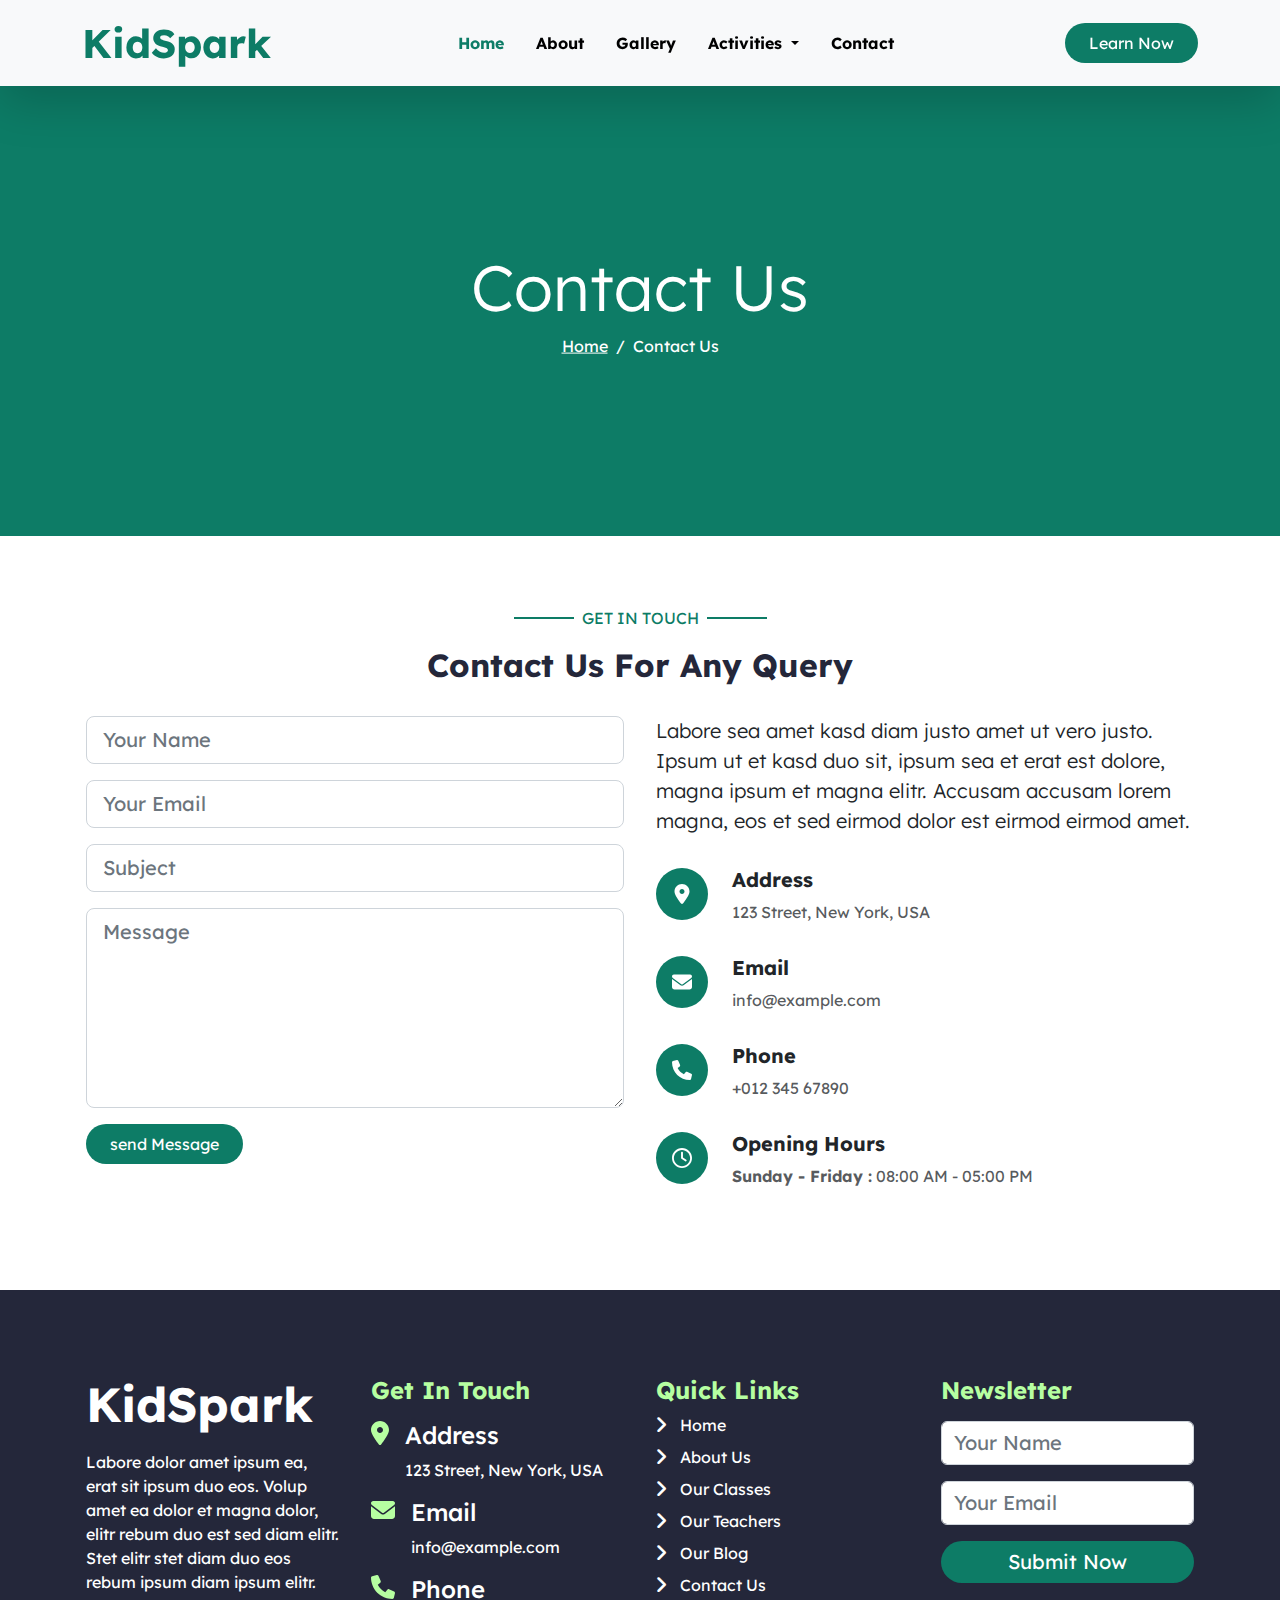
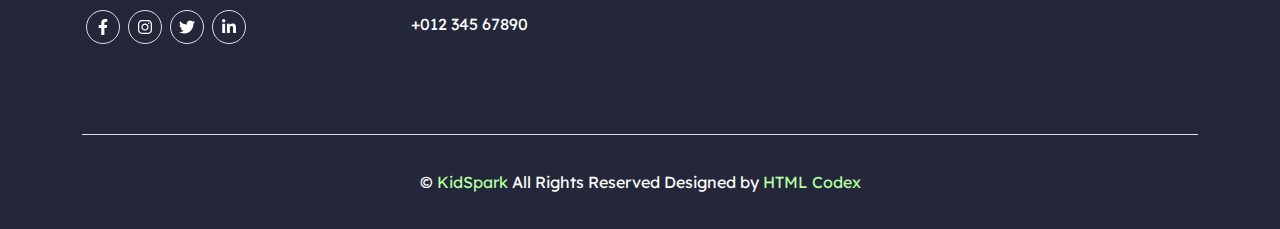
<file: contact.html>
<!DOCTYPE html>
<html lang="en">

  <head>
    <meta charset="UTF-8" />
    <meta http-equiv="X-UA-Compatible" content="IE=edge" />
    <meta name="viewport" content="width=device-width, initial-scale=1.0" />
    <meta name="description" content="kindergarten-website-template" />
    <link rel="shortcut icon" href="img/header.png" type="image/x-icon" />

    <!-- Google fonts -->
    <link rel="preconnect" href="https://fonts.googleapis.com">
    <link rel="preconnect" href="https://fonts.gstatic.com" crossorigin>
    <link
      href="https://fonts.googleapis.com/css2?family=Exo:ital,wght@0,100..900;1,100..900&family=Lexend:wght@100..900&display=swap"
      rel="stylesheet">

    <!-- import css files -->
    <link rel="stylesheet" href="css/all.min.css" />
    <link rel="stylesheet" href="css/bootstrap.min.css" />
    <link rel="stylesheet" href="css/swiper-bundle.min.css" />
    <link rel="stylesheet" href="css/main.css" />
    <link href="https://unpkg.com/aos@2.3.1/dist/aos.css" rel="stylesheet" />
    <title>KidSpark - Kindergarten Website Template</title>
  </head>

  <body>
    <!-- Start navbar -->
    <nav class="navbar navbar-expand-lg bg-light shadow-lg sticky-top">
      <div class="container">
        <a class="navbar-brand fs-1 fw-bold" href="/">KidSpark</a>
        <button class="navbar-toggler shadow-none" type="button" data-bs-toggle="collapse"
          data-bs-target="#navbarSupportedContent" aria-controls="navbarSupportedContent" aria-expanded="false"
          aria-label="Toggle navigation">
          <span class="navbar-toggler-icon"></span>
        </button>
        <div class="collapse navbar-collapse" id="navbarSupportedContent">
          <ul class="navbar-nav m-auto mb-2 mb-lg-0 p-0">
            <li class="nav-item">
              <a class="nav-link py-2 px-3 fw-bold text-black active" aria-current="page" href="/">Home</a>
            </li>
            <li class="nav-item">
              <a class="nav-link py-2 px-3 fw-bold text-black" href="about.html">About</a>
            </li>
            <li class="nav-item">
              <a class="nav-link py-2 px-3 fw-bold text-black" href="gallery.html">Gallery</a>
            </li>
            <li class="nav-item dropdown">
              <a class="nav-link py-2 px-3 fw-bold text-black dropdown-toggle" href="#" id="navbarDropdown"
                role="button" data-bs-toggle="dropdown" aria-expanded="false">
                Activities
              </a>
              <ul class="dropdown-menu" aria-labelledby="navbarDropdown">
                <li>
                  <a class="dropdown-item" href="plog_grid.html">Playground</a>
                </li>
                <li>
                  <a class="dropdown-item" href="gallery.html">Educational Videos</a>
                </li>
              </ul>
            </li>
            <li class="nav-item">
              <a class="nav-link py-2 px-3 fw-bold text-black" href="contact.html">Contact</a>
            </li>
          </ul>
          <a href="#"
            class="main-link mb-2 mb-lg-0 d-inline-block text-decoration-none text-white py-2 px-4 rounded-pill">
            Learn Now
          </a>
        </div>
      </div>
    </nav>
    <!-- End navbar -->

    <!-- Start Beradcrumb -->
    <nav aria-label="breadcrumb" class="breadcrumb-section position-relative">
      <div class="position-absolute top-50 start-50 translate-middle">
        <h2 class="text-center display-3 text-white">Contact Us</h2>
        <ol class="breadcrumb justify-content-center">
          <li class="breadcrumb-item">
            <a href="/" class="text-white">Home</a>
          </li>
          <li class="breadcrumb-item active text-white" aria-current="page">
            Contact Us
          </li>
        </ol>
      </div>
    </nav>
    <!-- End Beradcrumb -->

    <form class="contact-us">
      <div class="container">
        <!-- strat main heading -->
        <div class="main-heading text-center">
          <span class="text-uppercase position-relative d-inline-block px-2">Get in touch</span>
          <h2 class="fw-bold my-3">Contact Us For Any Query</h2>
        </div>
        <!-- end main heading -->

        <!-- start form -->
        <div class="row row-cols-1 row-cols-lg-2">
          <div class="col p-3">
            <div class="item">
              <input type="text" class="form-control form-control-lg mb-3" placeholder="Your Name"
                aria-label="Your Name" />

              <input type="email" class="form-control form-control-lg mb-3" placeholder="Your Email"
                aria-label="Your Email" />

              <input type="text" class="form-control form-control-lg mb-3" placeholder="Subject" aria-label="Subject" />

              <textarea class="form-control form-control-lg mb-3" placeholder="Message" aria-label="Message"></textarea>

              <button
                class="main-link mb-2 mb-lg-0 d-inline-block text-decoration-none text-white border-0 py-2 px-4 rounded-pill">
                send Message
              </button>
            </div>
          </div>

          <div class="col p-3">
            <div class="item">
              <p class="lead">
                Labore sea amet kasd diam justo amet ut vero justo. Ipsum ut et
                kasd duo sit, ipsum sea et erat est dolore, magna ipsum et magna
                elitr. Accusam accusam lorem magna, eos et sed eirmod dolor est
                eirmod eirmod amet.
              </p>

              <!-- start media object -->
              <div class="d-flex align-items-center gap-4 py-3">
                <div class="icon">
                  <i class="fa-solid fa-location-dot p-3 text-white rounded-circle"></i>
                </div>
                <div class="content">
                  <div class="h5 fw-bold">Address</div>
                  <span class="text-muted">123 Street, New York, USA</span>
                </div>
              </div>
              <!-- end media object -->

              <!-- start media object -->
              <div class="d-flex align-items-center gap-4 py-3">
                <div class="icon">
                  <i class="fa-solid fa-envelope p-3 text-white rounded-circle"></i>
                </div>
                <div class="content">
                  <div class="h5 fw-bold">Email</div>
                  <span class="text-muted">info@example.com</span>
                </div>
              </div>
              <!-- end media object -->

              <!-- start media object -->
              <div class="d-flex align-items-center gap-4 py-3">
                <div class="icon">
                  <i class="fa-solid fa-phone p-3 text-white rounded-circle"></i>
                </div>
                <div class="content">
                  <div class="h5 fw-bold">Phone</div>
                  <span class="text-muted">+012 345 67890</span>
                </div>
              </div>
              <!-- end media object -->

              <!-- start media object -->
              <div class="d-flex align-items-center gap-4 py-3">
                <div class="icon">
                  <i class="fa-regular fa-clock p-3 text-white rounded-circle"></i>
                </div>
                <div class="content">
                  <div class="h5 fw-bold">Opening Hours</div>
                  <span class="text-muted">
                    <span class="fw-bold">Sunday - Friday :</span>
                    08:00 AM - 05:00 PM</span>
                </div>
              </div>
              <!-- end media object -->
            </div>
          </div>
        </div>
        <!-- end form -->
      </div>
    </form>

    <!-- Start Footer -->
    <footer>
      <div class="container text-white">
        <div class="row row-cols-1 row-cols-md-2 row-cols-lg-4">
          <div class="col p-3">
            <div class="box">
              <a class="display-5 fw-bold text-decoration-none text-white" href="#">KidSpark</a>
              <p class="my-3">
                Labore dolor amet ipsum ea, erat sit ipsum duo eos. Volup amet
                ea dolor et magna dolor, elitr rebum duo est sed diam elitr.
                Stet elitr stet diam duo eos rebum ipsum diam ipsum elitr.
              </p>
              <ul class="list-unstyled mb-0 p-0 d-flex gap-2">
                <li>
                  <a href="#" aria-label="facebook-icon">
                    <i class="fa-brands fa-facebook-f text-white border rounded-circle p-2">
                    </i>
                  </a>
                </li>
                <li>
                  <a href="#" aria-label="instagram-icon">
                    <i class="fa-brands fa-instagram text-white border rounded-circle p-2">
                    </i>
                  </a>
                </li>
                <li>
                  <a href="#" aria-label="twitter-icon">
                    <i class="fa-brands fa-twitter text-white border rounded-circle p-2">
                    </i>
                  </a>
                </li>
                <li>
                  <a href="#" aria-label="linkedin-icon">
                    <i class="fa-brands fa-linkedin-in text-white border rounded-circle p-2">
                    </i>
                  </a>
                </li>
              </ul>
            </div>
          </div>
          <div class="col p-3">
            <div class="box">
              <div class="title fw-bold h4">Get In Touch</div>
              <div class="address d-flex mt-3 gap-3">
                <div class="flex-shrink-0">
                  <i class="icon fa-solid fa-location-dot fa-xl"></i>
                </div>
                <div class="flex-grow-1">
                  <div class="h4">Address</div>
                  <div>123 Street, New York, USA</div>
                </div>
              </div>
              <div class="email d-flex mt-3 gap-3">
                <div class="flex-shrink-0">
                  <i class="icon fa-solid fa-envelope fa-xl"></i>
                </div>
                <div class="flex-grow-1">
                  <div class="h4">Email</div>
                  <div>info@example.com</div>
                </div>
              </div>
              <div class="phone d-flex mt-3 gap-3">
                <div class="flex-shrink-0">
                  <i class="icon fa-solid fa-phone fa-xl"></i>
                </div>
                <div class="flex-grow-1">
                  <div class="h4">Phone</div>
                  <div>+012 345 67890</div>
                </div>
              </div>
            </div>
          </div>
          <div class="col p-3">
            <div class="box">
              <div class="title fw-bold h4">Quick Links</div>
              <div class="links">
                <a href="/" class="d-block text-decoration-none text-white mt-2 px-4 position-relative">Home</a>
                <a href="about.html" class="d-block text-decoration-none text-white mt-2 px-4 position-relative">About
                  Us</a>
                <a href="classes.html" class="d-block text-decoration-none text-white mt-2 px-4 position-relative">Our
                  Classes</a>
                <a href="teachers.html" class="d-block text-decoration-none text-white mt-2 px-4 position-relative">Our
                  Teachers</a>
                <a href="plog_grid.html" class="d-block text-decoration-none text-white mt-2 px-4 position-relative">Our
                  Blog</a>
                <a href="contact.html"
                  class="d-block text-decoration-none text-white mt-2 px-4 position-relative">Contact Us</a>
              </div>
            </div>
          </div>
          <div class="col p-3">
            <div class="box">
              <div class="title fw-bold h4">Newsletter</div>
              <form action="">
                <input type="text" placeholder="Your Name" class="form-control shadow-none fs-5 my-3" />
                <input type="email" placeholder="Your Email" class="form-control shadow-none fs-5 my-3" />
                <input type="submit" value="Submit Now"
                  class="form-control shadow-none fs-5 my-3 rounded-pill border-0 text-white" />
              </form>
            </div>
          </div>
        </div>
        <div class="copy-right text-center border-top">
          &copy;
          <a href="#" class="text-decoration-none">
            <span>KidSpark</span>
          </a>
          All Rights Reserved Designed by
          <span> HTML Codex</span>
        </div>
      </div>
    </footer>
    <!-- End Footer -->

    <!-- import js files -->
    <script src="js/all.min.js"></script>
    <script src="js/bootstrap.bundle.min.js"></script>
    <script src="js/swiper-bundle.min.js"></script>
    <script src="https://unpkg.com/aos@2.3.1/dist/aos.js"></script>
    <script src="js/main.js"></script>
  </body>

</html>
</file>
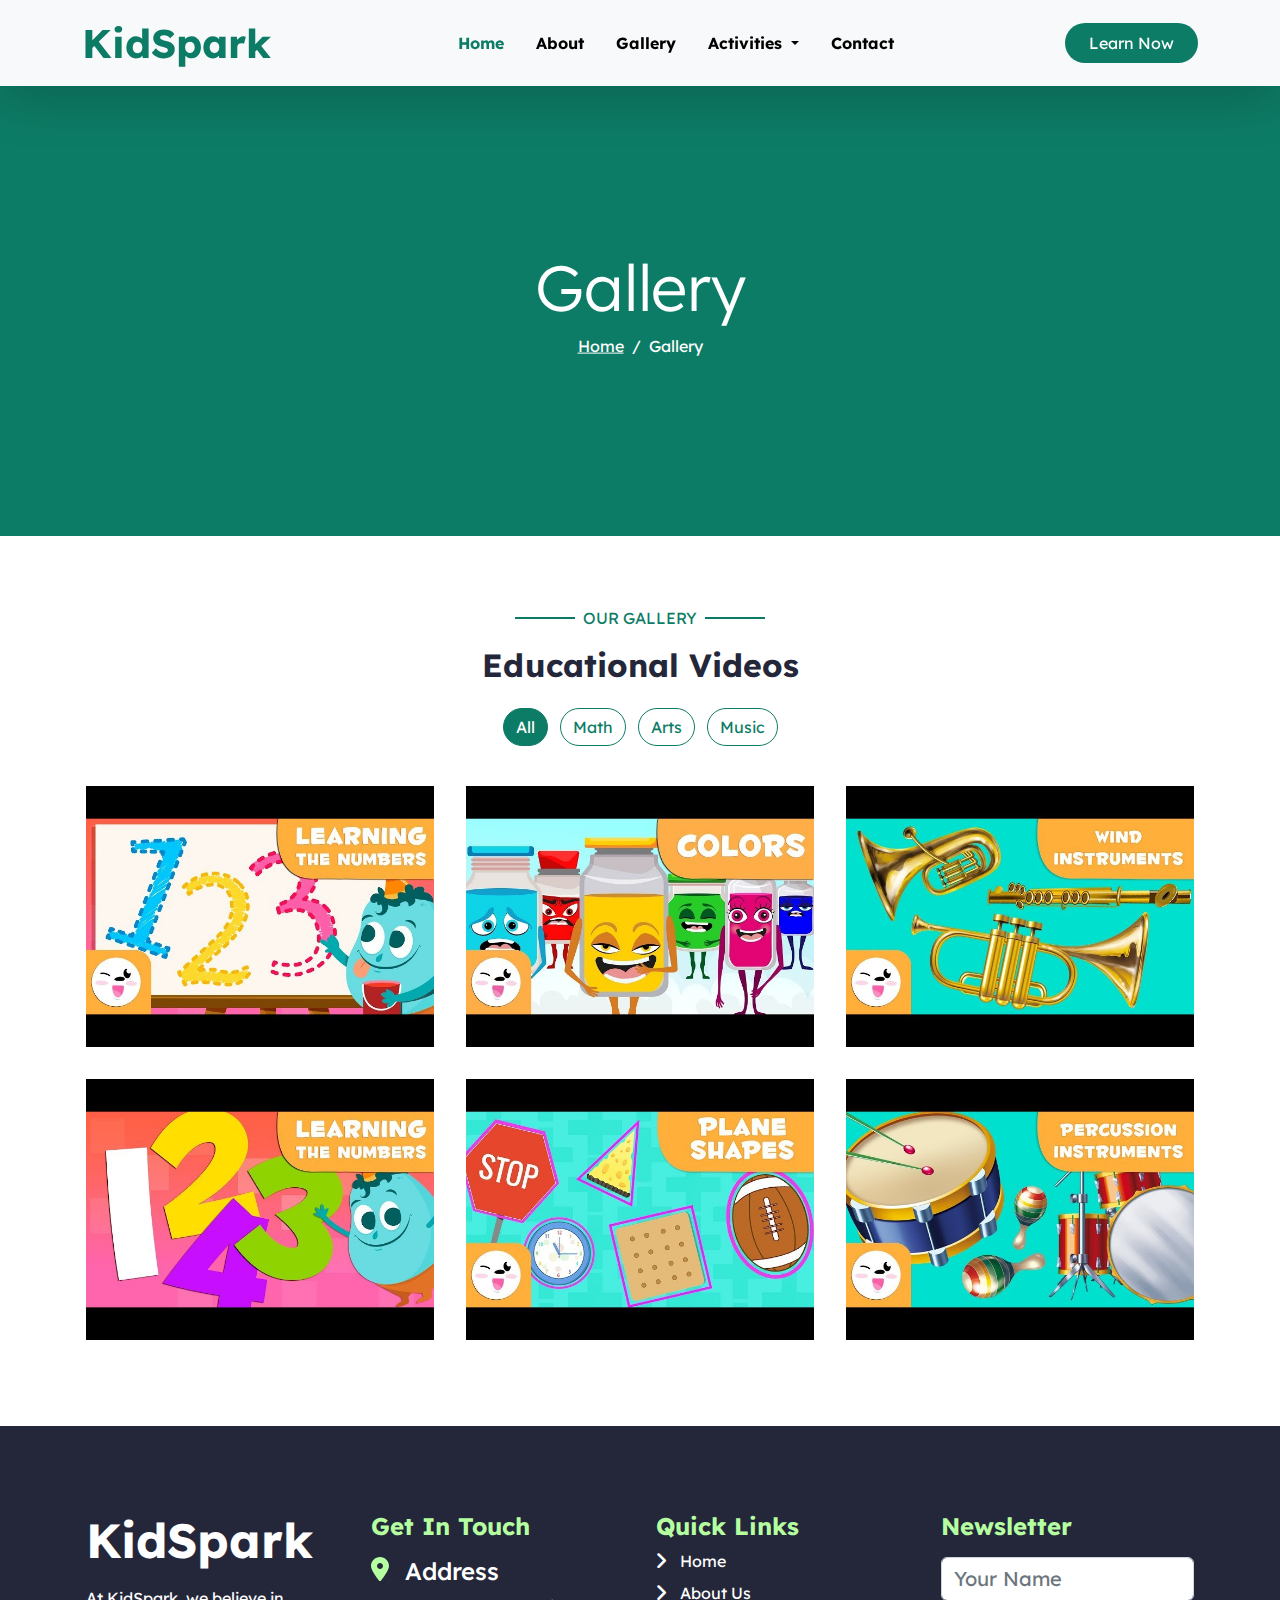
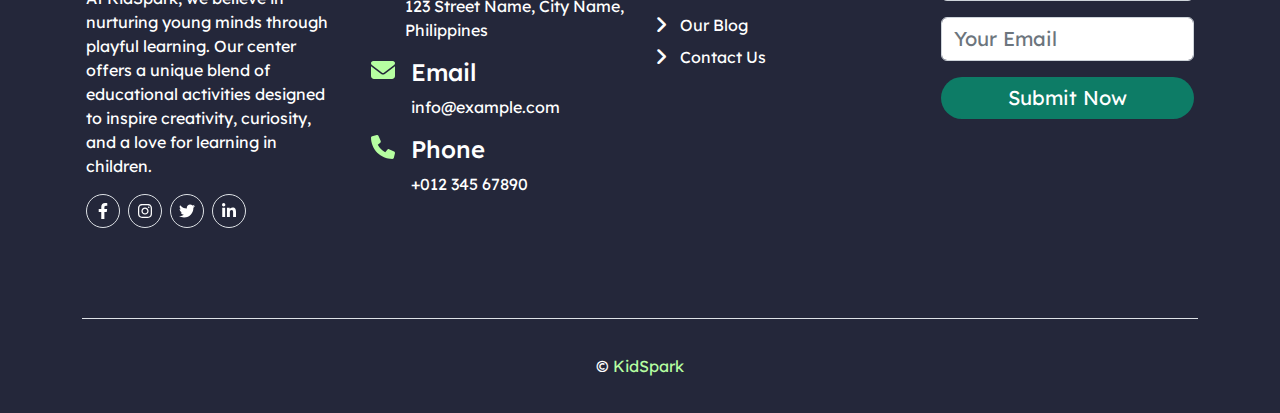
<file: gallery.html>
<!DOCTYPE html>
<html lang="en">

  <head>
    <meta charset="UTF-8" />
    <meta http-equiv="X-UA-Compatible" content="IE=edge" />
    <meta name="viewport" content="width=device-width, initial-scale=1.0" />
    <meta name="description" content="kindergarten-website-template" />
    <link rel="shortcut icon" href="img/header.png" type="image/x-icon" />

    <!-- Google fonts -->
    <link rel="preconnect" href="https://fonts.googleapis.com">
    <link rel="preconnect" href="https://fonts.gstatic.com" crossorigin>
    <link
      href="https://fonts.googleapis.com/css2?family=Exo:ital,wght@0,100..900;1,100..900&family=Lexend:wght@100..900&display=swap"
      rel="stylesheet">

    <!-- import css files -->
    <link rel="stylesheet" href="css/all.min.css" />
    <link rel="stylesheet" href="css/bootstrap.min.css" />
    <link rel="stylesheet" href="css/swiper-bundle.min.css" />
    <link rel="stylesheet" href="css/main.css" />
    <link href="https://unpkg.com/aos@2.3.1/dist/aos.css" rel="stylesheet" />
    <title>KidSpark - Kindergarten Website Template</title>
  </head>

  <body>
    <!-- Start navbar -->
    <nav class="navbar navbar-expand-lg bg-light shadow-lg sticky-top">
      <div class="container">
        <a class="navbar-brand fs-1 fw-bold" href="/">KidSpark</a>
        <button class="navbar-toggler shadow-none" type="button" data-bs-toggle="collapse"
          data-bs-target="#navbarSupportedContent" aria-controls="navbarSupportedContent" aria-expanded="false"
          aria-label="Toggle navigation">
          <span class="navbar-toggler-icon"></span>
        </button>
        <div class="collapse navbar-collapse" id="navbarSupportedContent">
          <ul class="navbar-nav m-auto mb-2 mb-lg-0 p-0">
            <li class="nav-item">
              <a class="nav-link py-2 px-3 fw-bold text-black active" aria-current="page" href="/">Home</a>
            </li>
            <li class="nav-item">
              <a class="nav-link py-2 px-3 fw-bold text-black" href="about.html">About</a>
            </li>
            <li class="nav-item">
              <a class="nav-link py-2 px-3 fw-bold text-black" href="gallery.html">Gallery</a>
            </li>
            <li class="nav-item dropdown">
              <a class="nav-link py-2 px-3 fw-bold text-black dropdown-toggle" href="#" id="navbarDropdown"
                role="button" data-bs-toggle="dropdown" aria-expanded="false">
                Activities
              </a>
              <ul class="dropdown-menu" aria-labelledby="navbarDropdown">
                <li>
                  <a class="dropdown-item" href="plog_grid.html">Playground</a>
                </li>
                <li>
                  <a class="dropdown-item" href="gallery.html">Educational Videos</a>
                </li>
              </ul>
            </li>
            <li class="nav-item">
              <a class="nav-link py-2 px-3 fw-bold text-black" href="contact.html">Contact</a>
            </li>
          </ul>
          <a href="#"
            class="main-link mb-2 mb-lg-0 d-inline-block text-decoration-none text-white py-2 px-4 rounded-pill">
            Learn Now
          </a>
        </div>
      </div>
    </nav>
    <!-- End navbar -->

    <!-- Start Beradcrumb -->
    <nav aria-label="breadcrumb" class="breadcrumb-section position-relative">
      <div class="position-absolute top-50 start-50 translate-middle">
        <h2 class="text-center display-3 text-white">Gallery</h2>
        <ol class="breadcrumb justify-content-center">
          <li class="breadcrumb-item">
            <a href="/" class="text-white">Home</a>
          </li>
          <li class="breadcrumb-item active text-white" aria-current="page">
            Gallery
          </li>
        </ol>
      </div>
    </nav>
    <!-- End Beradcrumb -->

    <div class="gallery">
      <div class="container">
        <!-- strat main heading -->
        <div class="main-heading text-center">
          <span class="text-uppercase position-relative d-inline-block px-2">Our Gallery</span>
          <h2 class="fw-bold my-3">
            Educational Videos
          </h2>
        </div>
        <!-- end main heading -->

        <!-- start button group -->
        <div class="btn-group d-block text-center my-4" role="group" aria-label="Basic radio toggle button group">
          <input type="radio" class="btn-check" name="btnradio" id="btnradio1" autocomplete="off" checked />
          <label class="btn shadow-none rounded-pill mx-1" for="btnradio1">All</label>

          <input type="radio" class="btn-check" name="btnradio" id="btnradio2" autocomplete="off" />
          <label class="btn shadow-none rounded-pill mx-1" for="btnradio2">Math</label>

          <input type="radio" class="btn-check" name="btnradio" id="btnradio3" autocomplete="off" />
          <label class="btn shadow-none rounded-pill mx-1" for="btnradio3">Arts</label>

          <input type="radio" class="btn-check" name="btnradio" id="btnradio4" autocomplete="off" />
          <label class="btn shadow-none rounded-pill mx-1" for="btnradio4">Music</label>
        </div>
        <!-- end button group -->

        <!-- start gallery images -->
        <div class="row row-cols-1 row-cols-md-2 row-cols-lg-3">
          <div class="item position-relative p-3 all math" data-bs-toggle="modal" data-bs-target="#galleryModal">
            <div class="image">
              <img src="img/portfolio-1.jpg" class="img-fluid" alt="img" />


            </div>
            <div
              class="overlay position-absolute top-50 start-50 translate-middle text-white display-1 d-flex justify-content-center align-items-center">
              +
            </div>
          </div>

          <div class="item position-relative p-3 all arts" data-bs-toggle="modal" data-bs-target="#galleryModal">
            <div class="image">
              <img src="img/portfolio-2.jpg" class="img-fluid" alt="img" />
            </div>
            <div
              class="overlay position-absolute top-50 start-50 translate-middle text-white display-1 d-flex justify-content-center align-items-center">
              +
            </div>
          </div>

          <div class="item position-relative p-3 all music" data-bs-toggle="modal" data-bs-target="#galleryModal">
            <div class="image">
              <img src="img/portfolio-3.jpg" class="img-fluid" alt="img" />
            </div>
            <div
              class="overlay position-absolute top-50 start-50 translate-middle text-white display-1 d-flex justify-content-center align-items-center">
              +
            </div>
          </div>

          <div class="item position-relative p-3 all math" data-bs-toggle="modal" data-bs-target="#galleryModal">
            <div class="image">
              <img src="img/portfolio-4.jpg" class="img-fluid" alt="img" />
            </div>
            <div
              class="overlay position-absolute top-50 start-50 translate-middle text-white display-1 d-flex justify-content-center align-items-center">
              +
            </div>
          </div>

          <div class="item position-relative p-3 all arts" data-bs-toggle="modal" data-bs-target="#galleryModal">
            <div class="image">
              <img src="img/portfolio-5.jpg" class="img-fluid" alt="img" />
            </div>
            <div
              class="overlay position-absolute top-50 start-50 translate-middle text-white display-1 d-flex justify-content-center align-items-center">
              +
            </div>
          </div>

          <div class="item position-relative p-3 all music" data-bs-toggle="modal" data-bs-target="#galleryModal">
            <div class="image">
              <img src="img/portfolio-6.jpg" class="img-fluid" alt="img" />
            </div>
            <div
              class="overlay position-absolute top-50 start-50 translate-middle text-white display-1 d-flex justify-content-center align-items-center">
              +
            </div>
          </div>
        </div>
        <!-- end gallery images -->
      </div>
    </div>

    <!-- start modal -->
    <div class="modal fade" id="galleryModal" tabindex="-1" aria-labelledby="galleryModalLabel" aria-hidden="true">
      <div class="modal-dialog modal-dialog-centered modal-lg">
        <div class="modal-content">
          <div class="modal-header">
            <h5 class="modal-title" id="galleryModalLabel"></h5>
            <button type="button" class="btn-close m-0 shadow-none" data-bs-dismiss="modal" aria-label="Close"></button>
          </div>
          <div class="modal-body p-0">
            <video controls style="width: 100%; height: auto;">
              <source src="" type="video/mp4">
              Your browser does not support the video tag.
            </video>
          </div>
        </div>
      </div>
    </div>

    <!-- end modal -->

    <!-- Start Footer -->
    <footer>
      <div class="container text-white">
        <div class="row row-cols-1 row-cols-md-2 row-cols-lg-4">
          <div class="col p-3">
            <div class="box">
              <a class="display-5 fw-bold text-decoration-none text-white" href="#">KidSpark</a>
              <p class="my-3">
                At KidSpark, we believe in nurturing young minds through playful learning. Our center offers a unique
                blend of educational activities designed to inspire creativity, curiosity, and a love for learning in
                children.
              </p>
              <ul class="list-unstyled mb-0 p-0 d-flex gap-2">
                <li>
                  <a href="#" aria-label="facebook-icon">
                    <i class="fa-brands fa-facebook-f text-white border rounded-circle p-2">
                    </i>
                  </a>
                </li>
                <li>
                  <a href="#" aria-label="instagram-icon">
                    <i class="fa-brands fa-instagram text-white border rounded-circle p-2">
                    </i>
                  </a>
                </li>
                <li>
                  <a href="#" aria-label="twitter-icon">
                    <i class="fa-brands fa-twitter text-white border rounded-circle p-2">
                    </i>
                  </a>
                </li>
                <li>
                  <a href="#" aria-label="linkedin-icon">
                    <i class="fa-brands fa-linkedin-in text-white border rounded-circle p-2">
                    </i>
                  </a>
                </li>
              </ul>
            </div>
          </div>
          <div class="col p-3">
            <div class="box">
              <div class="title fw-bold h4">Get In Touch</div>
              <div class="address d-flex mt-3 gap-3">
                <div class="flex-shrink-0">
                  <i class="icon fa-solid fa-location-dot fa-xl"></i>
                </div>
                <div class="flex-grow-1">
                  <div class="h4">Address</div>
                  <div>
                    123 Street Name, City Name, Philippines
                  </div>
                </div>
              </div>
              <div class="email d-flex mt-3 gap-3">
                <div class="flex-shrink-0">
                  <i class="icon fa-solid fa-envelope fa-xl"></i>
                </div>
                <div class="flex-grow-1">
                  <div class="h4">Email</div>
                  <div>info@example.com</div>
                </div>
              </div>
              <div class="phone d-flex mt-3 gap-3">
                <div class="flex-shrink-0">
                  <i class="icon fa-solid fa-phone fa-xl"></i>
                </div>
                <div class="flex-grow-1">
                  <div class="h4">Phone</div>
                  <div>+012 345 67890</div>
                </div>
              </div>
            </div>
          </div>
          <div class="col p-3">
            <div class="box">
              <div class="title fw-bold h4">Quick Links</div>
              <div class="links">
                <a href="/" class="d-block text-decoration-none text-white mt-2 px-4 position-relative">Home</a>
                <a href="about.html" class="d-block text-decoration-none text-white mt-2 px-4 position-relative">About
                  Us</a>
                <a href="plog_grid.html" class="d-block text-decoration-none text-white mt-2 px-4 position-relative">Our
                  Blog</a>
                <a href="contact.html"
                  class="d-block text-decoration-none text-white mt-2 px-4 position-relative">Contact Us</a>
              </div>
            </div>
          </div>
          <div class="col p-3">
            <div class="box">
              <div class="title fw-bold h4">Newsletter</div>
              <form action="">
                <input type="text" placeholder="Your Name" class="form-control shadow-none fs-5 my-3" />
                <input type="email" placeholder="Your Email" class="form-control shadow-none fs-5 my-3" />
                <input type="submit" value="Submit Now"
                  class="form-control shadow-none fs-5 my-3 rounded-pill border-0 text-white" />
              </form>
            </div>
          </div>
        </div>
        <div class="copy-right text-center border-top">
          &copy;
          <a href="#" class="text-decoration-none">
            <span>KidSpark</span>
          </a>
        </div>
      </div>
    </footer>
    <!-- End Footer -->

    <!-- import js files -->
    <script src="js/all.min.js"></script>
    <script src="js/bootstrap.bundle.min.js"></script>
    <script src="js/swiper-bundle.min.js"></script>
    <script src="https://unpkg.com/aos@2.3.1/dist/aos.js"></script>
    <script src="js/main.js"></script>
  </body>

</html>
</file>
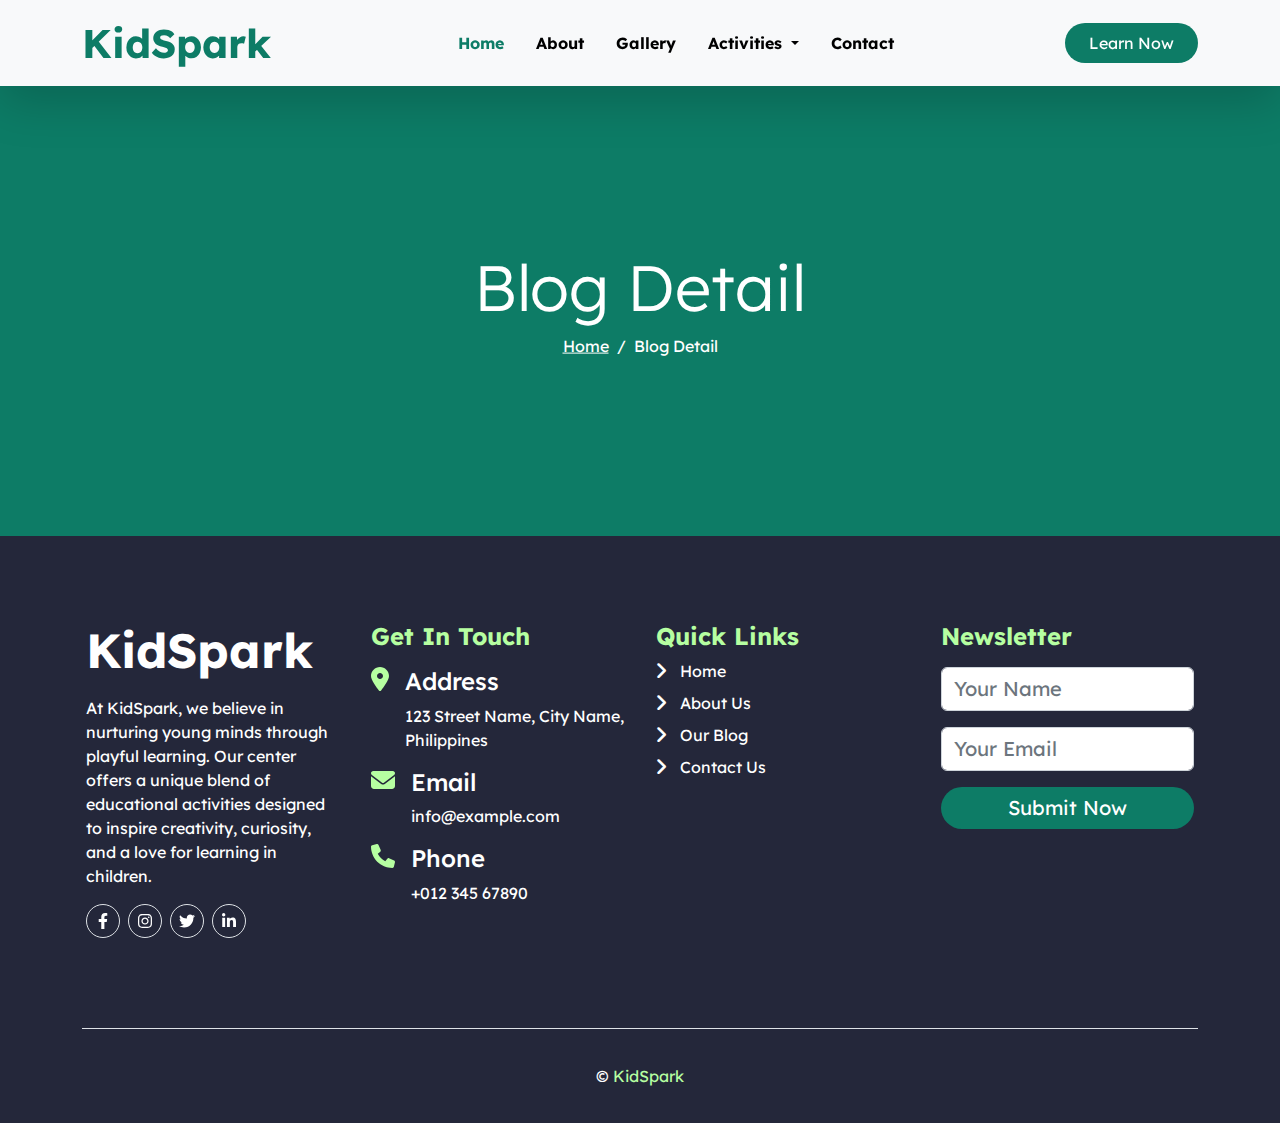
<file: plog_details.html>
<!DOCTYPE html>
<html lang="en">

  <head>
    <meta charset="UTF-8" />
    <meta http-equiv="X-UA-Compatible" content="IE=edge" />
    <meta name="viewport" content="width=device-width, initial-scale=1.0" />
    <meta name="description" content="kindergarten-website-template" />
    <link rel="shortcut icon" href="img/header.png" type="image/x-icon" />

    <!-- Google fonts -->
    <link rel="preconnect" href="https://fonts.googleapis.com">
    <link rel="preconnect" href="https://fonts.gstatic.com" crossorigin>
    <link
      href="https://fonts.googleapis.com/css2?family=Exo:ital,wght@0,100..900;1,100..900&family=Lexend:wght@100..900&display=swap"
      rel="stylesheet">

    <!-- import css files -->
    <link rel="stylesheet" href="css/all.min.css" />
    <link rel="stylesheet" href="css/bootstrap.min.css" />
    <link rel="stylesheet" href="css/swiper-bundle.min.css" />
    <link rel="stylesheet" href="css/main.css" />
    <link href="https://unpkg.com/aos@2.3.1/dist/aos.css" rel="stylesheet" />
    <title>KidSpark - Kindergarten Website Template</title>
  </head>

  <body>
    <!-- Start navbar -->
    <nav class="navbar navbar-expand-lg bg-light shadow-lg sticky-top">
      <div class="container">
        <a class="navbar-brand fs-1 fw-bold" href="/">KidSpark</a>
        <button class="navbar-toggler shadow-none" type="button" data-bs-toggle="collapse"
          data-bs-target="#navbarSupportedContent" aria-controls="navbarSupportedContent" aria-expanded="false"
          aria-label="Toggle navigation">
          <span class="navbar-toggler-icon"></span>
        </button>
        <div class="collapse navbar-collapse" id="navbarSupportedContent">
          <ul class="navbar-nav m-auto mb-2 mb-lg-0 p-0">
            <li class="nav-item">
              <a class="nav-link py-2 px-3 fw-bold text-black active" aria-current="page" href="/">Home</a>
            </li>
            <li class="nav-item">
              <a class="nav-link py-2 px-3 fw-bold text-black" href="about.html">About</a>
            </li>
            <li class="nav-item">
              <a class="nav-link py-2 px-3 fw-bold text-black" href="gallery.html">Gallery</a>
            </li>
            <li class="nav-item dropdown">
              <a class="nav-link py-2 px-3 fw-bold text-black dropdown-toggle" href="#" id="navbarDropdown"
                role="button" data-bs-toggle="dropdown" aria-expanded="false">
                Activities
              </a>
              <ul class="dropdown-menu" aria-labelledby="navbarDropdown">
                <li>
                  <a class="dropdown-item" href="plog_grid.html">Playground</a>
                </li>
                <li>
                  <a class="dropdown-item" href="gallery.html">Educational Videos</a>
                </li>
              </ul>
            </li>
            <li class="nav-item">
              <a class="nav-link py-2 px-3 fw-bold text-black" href="contact.html">Contact</a>
            </li>
          </ul>
          <a href="#"
            class="main-link mb-2 mb-lg-0 d-inline-block text-decoration-none text-white py-2 px-4 rounded-pill">
            Learn Now
          </a>
        </div>
      </div>
    </nav>
    <!-- End navbar -->

    <!-- Start Beradcrumb -->
    <nav aria-label="breadcrumb" class="breadcrumb-section position-relative">
      <div class="position-absolute top-50 start-50 translate-middle">
        <h2 class="text-center display-3 text-white">Blog Detail</h2>
        <ol class="breadcrumb justify-content-center">
          <li class="breadcrumb-item">
            <a href="/" class="text-white">Home</a>
          </li>
          <li class="breadcrumb-item active text-white" aria-current="page">
            Blog Detail
          </li>
        </ol>
      </div>
    </nav>
    <!-- End Beradcrumb -->

    <!-- Start Footer -->
    <footer>
      <div class="container text-white">
        <div class="row row-cols-1 row-cols-md-2 row-cols-lg-4">
          <div class="col p-3">
            <div class="box">
              <a class="display-5 fw-bold text-decoration-none text-white" href="#">KidSpark</a>
              <p class="my-3">
                At KidSpark, we believe in nurturing young minds through playful learning. Our center offers a unique
                blend of educational activities designed to inspire creativity, curiosity, and a love for learning in
                children.
              </p>
              <ul class="list-unstyled mb-0 p-0 d-flex gap-2">
                <li>
                  <a href="#" aria-label="facebook-icon">
                    <i class="fa-brands fa-facebook-f text-white border rounded-circle p-2">
                    </i>
                  </a>
                </li>
                <li>
                  <a href="#" aria-label="instagram-icon">
                    <i class="fa-brands fa-instagram text-white border rounded-circle p-2">
                    </i>
                  </a>
                </li>
                <li>
                  <a href="#" aria-label="twitter-icon">
                    <i class="fa-brands fa-twitter text-white border rounded-circle p-2">
                    </i>
                  </a>
                </li>
                <li>
                  <a href="#" aria-label="linkedin-icon">
                    <i class="fa-brands fa-linkedin-in text-white border rounded-circle p-2">
                    </i>
                  </a>
                </li>
              </ul>
            </div>
          </div>
          <div class="col p-3">
            <div class="box">
              <div class="title fw-bold h4">Get In Touch</div>
              <div class="address d-flex mt-3 gap-3">
                <div class="flex-shrink-0">
                  <i class="icon fa-solid fa-location-dot fa-xl"></i>
                </div>
                <div class="flex-grow-1">
                  <div class="h4">Address</div>
                  <div>
                    123 Street Name, City Name, Philippines
                  </div>
                </div>
              </div>
              <div class="email d-flex mt-3 gap-3">
                <div class="flex-shrink-0">
                  <i class="icon fa-solid fa-envelope fa-xl"></i>
                </div>
                <div class="flex-grow-1">
                  <div class="h4">Email</div>
                  <div>info@example.com</div>
                </div>
              </div>
              <div class="phone d-flex mt-3 gap-3">
                <div class="flex-shrink-0">
                  <i class="icon fa-solid fa-phone fa-xl"></i>
                </div>
                <div class="flex-grow-1">
                  <div class="h4">Phone</div>
                  <div>+012 345 67890</div>
                </div>
              </div>
            </div>
          </div>
          <div class="col p-3">
            <div class="box">
              <div class="title fw-bold h4">Quick Links</div>
              <div class="links">
                <a href="/" class="d-block text-decoration-none text-white mt-2 px-4 position-relative">Home</a>
                <a href="about.html" class="d-block text-decoration-none text-white mt-2 px-4 position-relative">About
                  Us</a>
                <a href="plog_grid.html" class="d-block text-decoration-none text-white mt-2 px-4 position-relative">Our
                  Blog</a>
                <a href="contact.html"
                  class="d-block text-decoration-none text-white mt-2 px-4 position-relative">Contact Us</a>
              </div>
            </div>
          </div>
          <div class="col p-3">
            <div class="box">
              <div class="title fw-bold h4">Newsletter</div>
              <form action="">
                <input type="text" placeholder="Your Name" class="form-control shadow-none fs-5 my-3" />
                <input type="email" placeholder="Your Email" class="form-control shadow-none fs-5 my-3" />
                <input type="submit" value="Submit Now"
                  class="form-control shadow-none fs-5 my-3 rounded-pill border-0 text-white" />
              </form>
            </div>
          </div>
        </div>
        <div class="copy-right text-center border-top">
          &copy;
          <a href="#" class="text-decoration-none">
            <span>KidSpark</span>
          </a>
        </div>
      </div>
    </footer>
    <!-- End Footer -->


    <!-- import js files -->
    <script src="js/all.min.js"></script>
    <script src="js/bootstrap.bundle.min.js"></script>
    <script src="js/swiper-bundle.min.js"></script>
    <script src="https://unpkg.com/aos@2.3.1/dist/aos.js"></script>
    <script src="js/main.js"></script>
  </body>

</html>
</file>
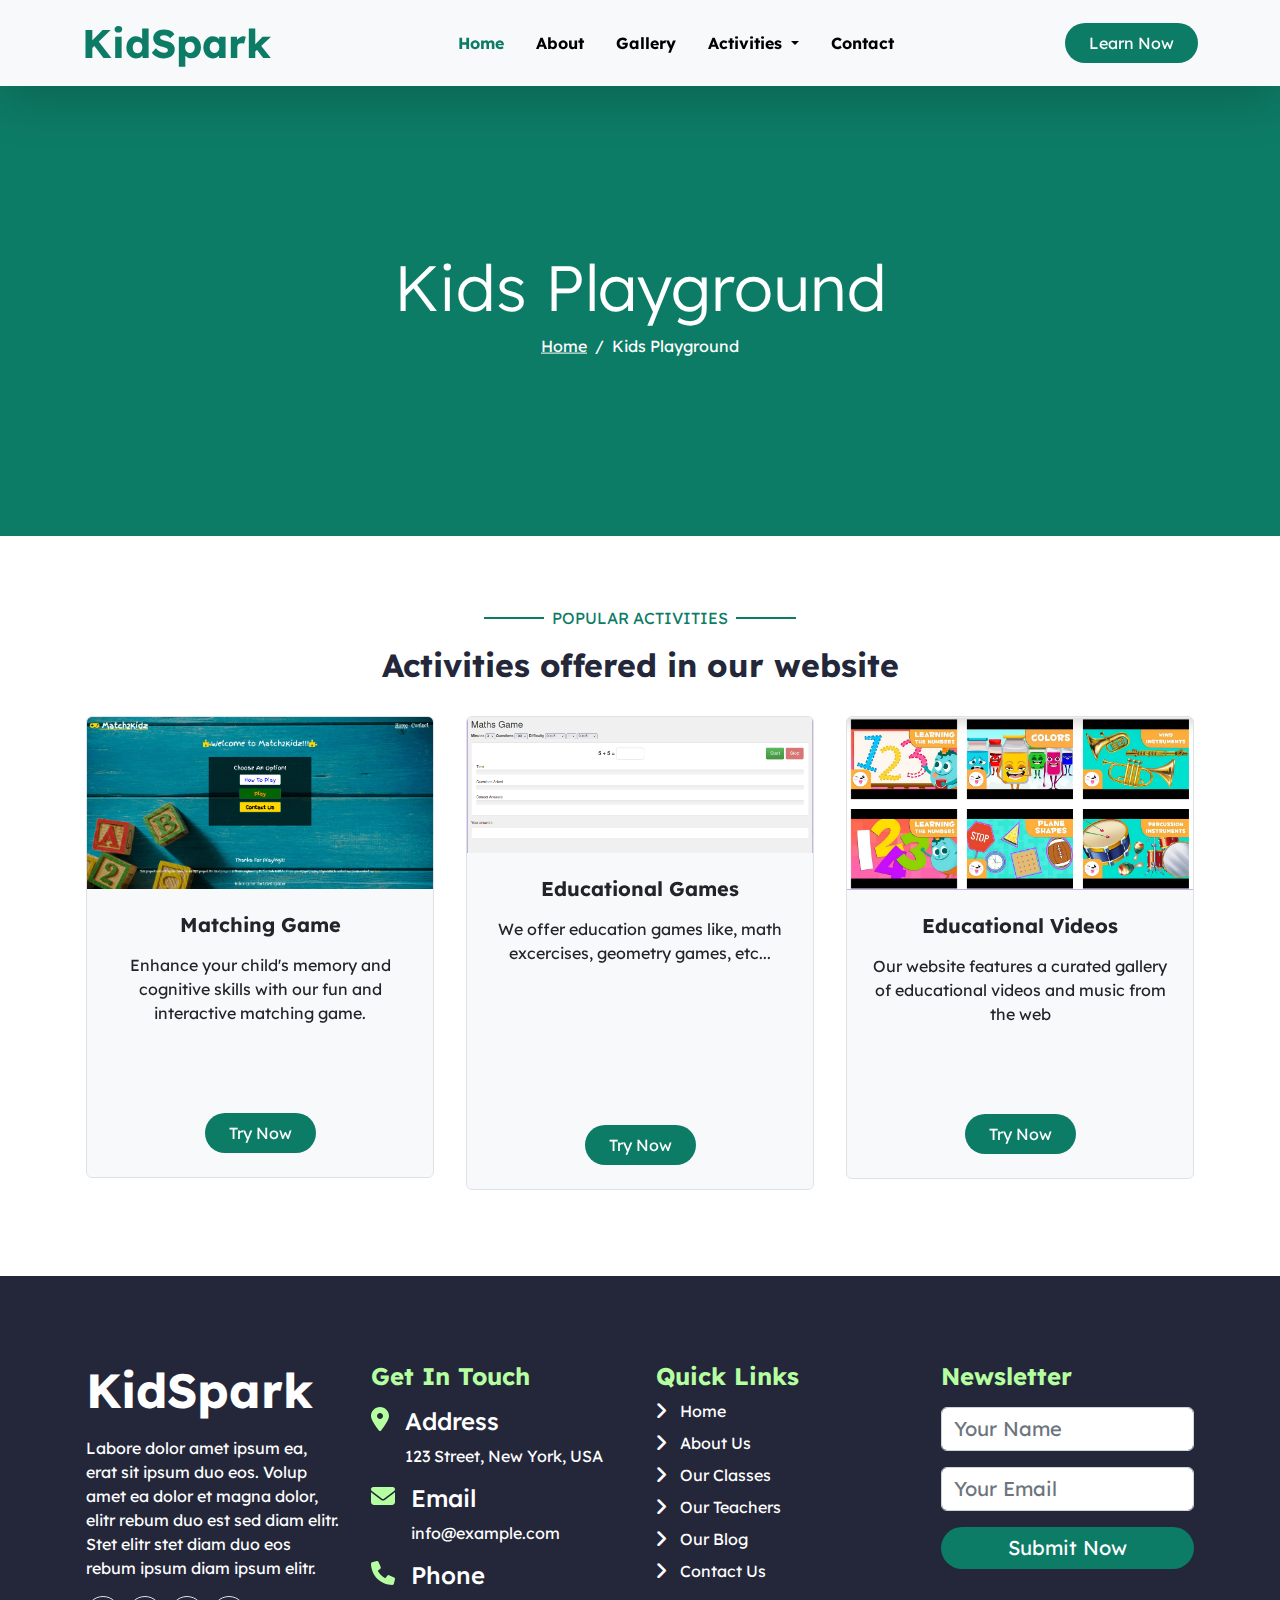
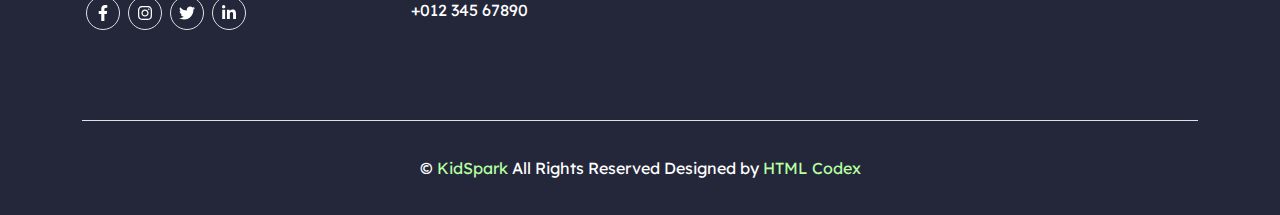
<file: plog_grid.html>
<!DOCTYPE html>
<html lang="en">

  <head>
    <meta charset="UTF-8" />
    <meta http-equiv="X-UA-Compatible" content="IE=edge" />
    <meta name="viewport" content="width=device-width, initial-scale=1.0" />
    <meta name="description" content="kindergarten-website-template" />
    <link rel="shortcut icon" href="img/header.png" type="image/x-icon" />

    <!-- Google fonts -->
    <link rel="preconnect" href="https://fonts.googleapis.com">
    <link rel="preconnect" href="https://fonts.gstatic.com" crossorigin>
    <link
      href="https://fonts.googleapis.com/css2?family=Exo:ital,wght@0,100..900;1,100..900&family=Lexend:wght@100..900&display=swap"
      rel="stylesheet">

    <!-- import css files -->
    <link rel="stylesheet" href="css/all.min.css" />
    <link rel="stylesheet" href="css/bootstrap.min.css" />
    <link rel="stylesheet" href="css/swiper-bundle.min.css" />
    <link rel="stylesheet" href="css/main.css" />
    <link href="https://unpkg.com/aos@2.3.1/dist/aos.css" rel="stylesheet" />
    <title>KidSpark - Kindergarten Website Template</title>
  </head>

  <body>
    <!-- Start navbar -->
    <nav class="navbar navbar-expand-lg bg-light shadow-lg sticky-top">
      <div class="container">
        <a class="navbar-brand fs-1 fw-bold" href="/">KidSpark</a>
        <button class="navbar-toggler shadow-none" type="button" data-bs-toggle="collapse"
          data-bs-target="#navbarSupportedContent" aria-controls="navbarSupportedContent" aria-expanded="false"
          aria-label="Toggle navigation">
          <span class="navbar-toggler-icon"></span>
        </button>
        <div class="collapse navbar-collapse" id="navbarSupportedContent">
          <ul class="navbar-nav m-auto mb-2 mb-lg-0 p-0">
            <li class="nav-item">
              <a class="nav-link py-2 px-3 fw-bold text-black active" aria-current="page" href="/">Home</a>
            </li>
            <li class="nav-item">
              <a class="nav-link py-2 px-3 fw-bold text-black" href="about.html">About</a>
            </li>
            <li class="nav-item">
              <a class="nav-link py-2 px-3 fw-bold text-black" href="gallery.html">Gallery</a>
            </li>
            <li class="nav-item dropdown">
              <a class="nav-link py-2 px-3 fw-bold text-black dropdown-toggle" href="#" id="navbarDropdown"
                role="button" data-bs-toggle="dropdown" aria-expanded="false">
                Activities
              </a>
              <ul class="dropdown-menu" aria-labelledby="navbarDropdown">
                <li>
                  <a class="dropdown-item" href="plog_grid.html">Playground</a>
                </li>
                <li>
                  <a class="dropdown-item" href="gallery.html">Educational Videos</a>
                </li>
              </ul>
            </li>
            <li class="nav-item">
              <a class="nav-link py-2 px-3 fw-bold text-black" href="contact.html">Contact</a>
            </li>
          </ul>
          <a href="#"
            class="main-link mb-2 mb-lg-0 d-inline-block text-decoration-none text-white py-2 px-4 rounded-pill">
            Learn Now
          </a>
        </div>
      </div>
    </nav>
    <!-- End navbar -->

    <!-- Start Beradcrumb -->
    <nav aria-label="breadcrumb" class="breadcrumb-section position-relative">
      <div class="position-absolute top-50 start-50 translate-middle">
        <h2 class="text-center display-3 text-white">Kids Playground</h2>
        <ol class="breadcrumb justify-content-center">
          <li class="breadcrumb-item">
            <a href="/" class="text-white">Home</a>
          </li>
          <li class="breadcrumb-item active text-white" aria-current="page">
            Kids Playground
          </li>
        </ol>
      </div>
    </nav>
    <!-- End Beradcrumb -->


    <!-- Start latest articles -->
    <div class="articles">
      <div class="container">
        <div class="main-heading text-center">
          <span class="text-uppercase position-relative d-inline-block px-2">
            Popular Activities
          </span>
          <h2 class="fw-bold my-3">
            Activities offered in our website
          </h2>
        </div>
        <div class="row row-cols-1 row-cols-md-2 row-cols-lg-3">
          <div class="col p-3">
            <div class="item text-center rounded overflow-hidden bg-light border" data-aos="zoom-in">
              <div class="image">
                <img src="img/matchinggame.png" class="img-fluid" alt="img" />
              </div>
              <div class="content p-4">
                <div class="h5 fw-bold">
                  Matching Game
                </div>
                <p class="my-3">
                  Enhance your child's memory and cognitive skills with our fun and interactive matching game.
                </p>
                <br>
                <br>
                <br>
                <a href="apps/matchinggame/index.html"
                  class="main-link mb-2 mb-lg-0 d-inline-block text-decoration-none text-white py-2 px-4 rounded-pill">
                  Try Now
                </a>
              </div>
            </div>
          </div>
          <div class="col p-3">
            <div class="item text-center rounded overflow-hidden bg-light border" data-aos="zoom-in">
              <div class="image">
                <img src="img/mathgame.jpg" class="img-fluid" alt="img" />
              </div>
              <div class="content p-4">
                <div class="h5 fw-bold">
                  Educational Games
                </div>
                <p class="my-3">
                  We offer education games like, math excercises, geometry games, etc...
                </p>
                <br>
                <br>
                <br>
                <br>
                <br>
                <br>
                <a href="apps/mathgame/maths.html"
                  class="main-link mb-2 mb-lg-0 d-inline-block text-decoration-none text-white py-2 px-4 rounded-pill">Try
                  Now</a>
              </div>
            </div>
          </div>
          <div class="col p-3">
            <div class="item text-center rounded overflow-hidden bg-light border" data-aos="zoom-in">
              <div class="image">
                <img src="img/educvideos.jpg" class="img-fluid" alt="img" />
              </div>
              <div class="content p-4">
                <div class="h5 fw-bold">
                  Educational Videos
                </div>
                <p class="my-3">
                  Our website features a curated gallery of educational videos and music from the web
                </p>
                <br>
                <br>
                <br>
                <a href="/gallery.html"
                  class="main-link mb-2 mb-lg-0 d-inline-block text-decoration-none text-white py-2 px-4 rounded-pill">Try
                  Now</a>
              </div>
            </div>
          </div>
        </div>
      </div>
    </div>
    <!-- End latest articles -->

    <!-- Start Footer -->
    <footer>
      <div class="container text-white">
        <div class="row row-cols-1 row-cols-md-2 row-cols-lg-4">
          <div class="col p-3">
            <div class="box">
              <a class="display-5 fw-bold text-decoration-none text-white" href="#">KidSpark</a>
              <p class="my-3">
                Labore dolor amet ipsum ea, erat sit ipsum duo eos. Volup amet
                ea dolor et magna dolor, elitr rebum duo est sed diam elitr.
                Stet elitr stet diam duo eos rebum ipsum diam ipsum elitr.
              </p>
              <ul class="list-unstyled mb-0 p-0 d-flex gap-2">
                <li>
                  <a href="#" aria-label="facebook-icon">
                    <i class="fa-brands fa-facebook-f text-white border rounded-circle p-2">
                    </i>
                  </a>
                </li>
                <li>
                  <a href="#" aria-label="instagram-icon">
                    <i class="fa-brands fa-instagram text-white border rounded-circle p-2">
                    </i>
                  </a>
                </li>
                <li>
                  <a href="#" aria-label="twitter-icon">
                    <i class="fa-brands fa-twitter text-white border rounded-circle p-2">
                    </i>
                  </a>
                </li>
                <li>
                  <a href="#" aria-label="linkedin-icon">
                    <i class="fa-brands fa-linkedin-in text-white border rounded-circle p-2">
                    </i>
                  </a>
                </li>
              </ul>
            </div>
          </div>
          <div class="col p-3">
            <div class="box">
              <div class="title fw-bold h4">Get In Touch</div>
              <div class="address d-flex mt-3 gap-3">
                <div class="flex-shrink-0">
                  <i class="icon fa-solid fa-location-dot fa-xl"></i>
                </div>
                <div class="flex-grow-1">
                  <div class="h4">Address</div>
                  <div>123 Street, New York, USA</div>
                </div>
              </div>
              <div class="email d-flex mt-3 gap-3">
                <div class="flex-shrink-0">
                  <i class="icon fa-solid fa-envelope fa-xl"></i>
                </div>
                <div class="flex-grow-1">
                  <div class="h4">Email</div>
                  <div>info@example.com</div>
                </div>
              </div>
              <div class="phone d-flex mt-3 gap-3">
                <div class="flex-shrink-0">
                  <i class="icon fa-solid fa-phone fa-xl"></i>
                </div>
                <div class="flex-grow-1">
                  <div class="h4">Phone</div>
                  <div>+012 345 67890</div>
                </div>
              </div>
            </div>
          </div>
          <div class="col p-3">
            <div class="box">
              <div class="title fw-bold h4">Quick Links</div>
              <div class="links">
                <a href="/" class="d-block text-decoration-none text-white mt-2 px-4 position-relative">Home</a>
                <a href="about.html" class="d-block text-decoration-none text-white mt-2 px-4 position-relative">About
                  Us</a>
                <a href="classes.html" class="d-block text-decoration-none text-white mt-2 px-4 position-relative">Our
                  Classes</a>
                <a href="teachers.html" class="d-block text-decoration-none text-white mt-2 px-4 position-relative">Our
                  Teachers</a>
                <a href="plog_grid.html" class="d-block text-decoration-none text-white mt-2 px-4 position-relative">Our
                  Blog</a>
                <a href="contact.html"
                  class="d-block text-decoration-none text-white mt-2 px-4 position-relative">Contact Us</a>
              </div>
            </div>
          </div>
          <div class="col p-3">
            <div class="box">
              <div class="title fw-bold h4">Newsletter</div>
              <form action="">
                <input type="text" placeholder="Your Name" class="form-control shadow-none fs-5 my-3" />
                <input type="email" placeholder="Your Email" class="form-control shadow-none fs-5 my-3" />
                <input type="submit" value="Submit Now"
                  class="form-control shadow-none fs-5 my-3 rounded-pill border-0 text-white" />
              </form>
            </div>
          </div>
        </div>
        <div class="copy-right text-center border-top">
          &copy;
          <a href="#" class="text-decoration-none">
            <span>KidSpark</span>
          </a>
          All Rights Reserved Designed by
          <span> HTML Codex</span>
        </div>
      </div>
    </footer>
    <!-- End Footer -->

    <!-- import js files -->
    <script src="js/all.min.js"></script>
    <script src="js/bootstrap.bundle.min.js"></script>
    <script src="js/swiper-bundle.min.js"></script>
    <script src="https://unpkg.com/aos@2.3.1/dist/aos.js"></script>
    <script src="js/main.js"></script>
  </body>

</html>
</file>
<file: css/main.css>
.main-link {
  background-color: #0D7C66;
  transition: 0.5s;
}
.main-link:hover {
  background-color: #0097ae;
}

.second-link {
  background-color: #24273a;
  transition: 0.5s;
}
.second-link:hover {
  background-color: #001d29;
}

.separator {
  padding-bottom: 70px;
}

.main-heading span {
  color: #0D7C66;
}
.main-heading span::after, .main-heading span::before {
  content: "";
  position: absolute;
  top: 50%;
  width: 60px;
  height: 2px;
  background-color: #0D7C66;
  transform: translateY(-50%);
}
.main-heading span::after {
  inset-inline-start: 100%;
}
.main-heading span::before {
  inset-inline-end: 100%;
}
.main-heading span.special::before {
  display: none;
}
.main-heading h2 {
  color: #24273a;
}

.modal .modal-body img {
  width: 100%;
}
.modal.fade .modal-dialog {
  transform: scale(0);
}
.modal.show .modal-dialog {
  transform: none;
}

body {
  font-family: "Lexend", sans-serif;
  overflow-x: hidden;
}

::-webkit-scrollbar {
  width: 6px;
}

::-webkit-scrollbar-thumb {
  background-color: #333;
  border-radius: 7px;
}

::-webkit-scrollbar-track {
  background-color: #eee;
  box-shadow: inset 0 0 5px grey;
}

@keyframes show_item {
  0% {
    transform: scale(0);
  }
  100% {
    transform: none;
  }
}
.navbar .navbar-brand {
  color: #0D7C66;
}
.navbar .collapse .navbar-nav .nav-link:hover,
.navbar .collapse .navbar-nav .nav-link.active {
  color: #0D7C66 !important;
}

.landing {
  padding-block: 70px;
  background-color: #0D7C66;
}

.features {
  padding-block: 70px;
}
.features .item {
  cursor: pointer;
  transition: 0.5s;
}
.features .item svg {
  color: #0D7C66;
}

.about-us {
  padding-block: 70px;
}
.about-us .content .item {
  height: 33.3333333333%;
}
.about-us .content .item:last-of-type {
  border-bottom: 1px solid #dee2e6;
}
.about-us .content .item::before {
  font: var(--fa-font-solid);
  content: "\f00c";
  position: absolute;
  top: 50%;
  inset-inline-start: 0;
  transform: translateY(-50%);
  font-size: 20px;
}

.popular-classes {
  padding-block: 70px;
}
.popular-classes .class h2 {
  color: #24273a;
}
.popular-classes .class .list {
  width: 80%;
  margin: auto;
}
.popular-classes .class .list .item span {
  flex-basis: 50%;
}
.popular-classes .class .list .item span:first-child {
  border-inline-end: 1px solid #ddd;
}

.book-seat {
  padding-block: 70px;
}
.book-seat .content li::before {
  font: var(--fa-font-solid);
  content: "\f00c";
  position: absolute;
  top: 50%;
  inset-inline-start: 0;
  transform: translateY(-50%);
  font-size: 20px;
  color: green;
}
.book-seat form {
  background-color: #0D7C66;
}
.book-seat form h2 {
  background-color: #24273a;
}

.our-teachers {
  padding-block: 70px;
}
.our-teachers .item .image .overlay {
  opacity: 0;
  transition: 0.5s;
  background: rgba(13, 124, 102, 0.6);
}
.our-teachers .item .image .overlay svg {
  width: 20px;
  height: 20px;
  cursor: pointer;
  transition: 0.5s;
}
.our-teachers .item .image .overlay svg:hover {
  background-color: #fff;
  color: #000 !important;
}
.our-teachers .item:hover .overlay {
  opacity: 1;
}

.testimonial .swiper .swiper-slide p {
  text-indent: 2rem;
}
.testimonial .swiper .swiper-slide p::before {
  font: var(--fa-font-solid);
  content: "\f10d";
  position: absolute;
  top: 50%;
  inset-inline-start: 0;
  transform: translateY(-50%);
  font-size: 20px;
  top: 2rem;
  inset-inline-start: -10px;
  font-size: 2rem;
  color: #0D7C66;
}
.testimonial .swiper .swiper-slide img {
  width: 70px;
}
.testimonial .swiper .swiper-slide .name {
  color: #24273a;
}
.testimonial .swiper .swiper-pagination .swiper-pagination-bullet {
  width: 20px;
  height: 20px;
  text-align: center;
  line-height: 20px;
  font-size: 12px;
  color: #000;
  opacity: 1;
  background: rgba(0, 0, 0, 0.2);
}
.testimonial .swiper .swiper-pagination .swiper-pagination-bullet-active {
  color: #fff;
  background: #007aff;
}

.articles {
  padding-block: 70px;
}
.articles .pagination .page-item.active a {
  background-color: #0D7C66 !important;
  border-color: #0D7C66;
}

footer {
  background-color: #24273a;
}
footer .row {
  padding-block: 70px;
}
footer ul li svg {
  width: 1rem !important;
  height: 1rem !important;
  transition: 0.5s;
}
footer ul li svg:hover {
  background-color: #B6FFA1;
}
footer .title {
  color: #B6FFA1;
}
footer .icon {
  color: #B6FFA1;
}
footer .links a {
  transition: 0.5s;
}
footer .links a:hover {
  color: #B6FFA1 !important;
  margin-inline-start: 10px;
}
footer .links a::after {
  font: var(--fa-font-solid);
  content: "\f105";
  position: absolute;
  top: 50%;
  inset-inline-start: 0;
  transform: translateY(-50%);
  font-size: 20px;
}
[dir=rtl] footer .links a::after {
  content: "\f104";
}
footer form input[type=submit] {
  background-color: #0D7C66;
  transition: 0.5s;
}
footer form input[type=submit]:hover {
  background-color: #B6FFA1;
}
footer .copy-right {
  padding-block: 35px;
}
footer .copy-right span {
  color: #B6FFA1;
}

.gallery {
  padding-block: 70px;
}
.gallery .btn-group .btn {
  border-color: #0D7C66;
  color: #0D7C66;
}
.gallery .btn-group .btn:hover {
  background-color: #0D7C66;
  color: #fff;
}
.gallery .btn-group input:checked + .btn {
  background-color: #0D7C66;
  color: #fff;
}
.gallery .item .overlay {
  width: 70%;
  height: 70%;
  background-color: #0D7C66;
  cursor: pointer;
  opacity: 0;
  transition: 0.5s;
}
.gallery .item:hover .overlay {
  opacity: 0.8;
}
.gallery .item.hide {
  display: none;
}
.gallery .item.show {
  display: block;
  animation: show_item 1s;
}
.gallery .modal .btn-close {
  margin-inline-start: auto;
}

.contact-us {
  padding-block: 70px;
}
.contact-us textarea {
  height: 200px;
}
.contact-us svg {
  background-color: #0D7C66;
  width: 20px;
  height: 20px;
}

.breadcrumb-section {
  background-color: #0D7C66;
  height: 50vh;
}
.breadcrumb-section .breadcrumb-item + .breadcrumb-item {
  padding: 0;
  padding-inline-start: 0.5rem;
}
.breadcrumb-section .breadcrumb-item::before {
  color: #fff;
  padding: 0;
  padding-inline-end: 0.5rem;
}
[dir=rtl] .breadcrumb-section .breadcrumb-item::before {
  float: right;
}

/*# sourceMappingURL=main.css.map */
</file>
